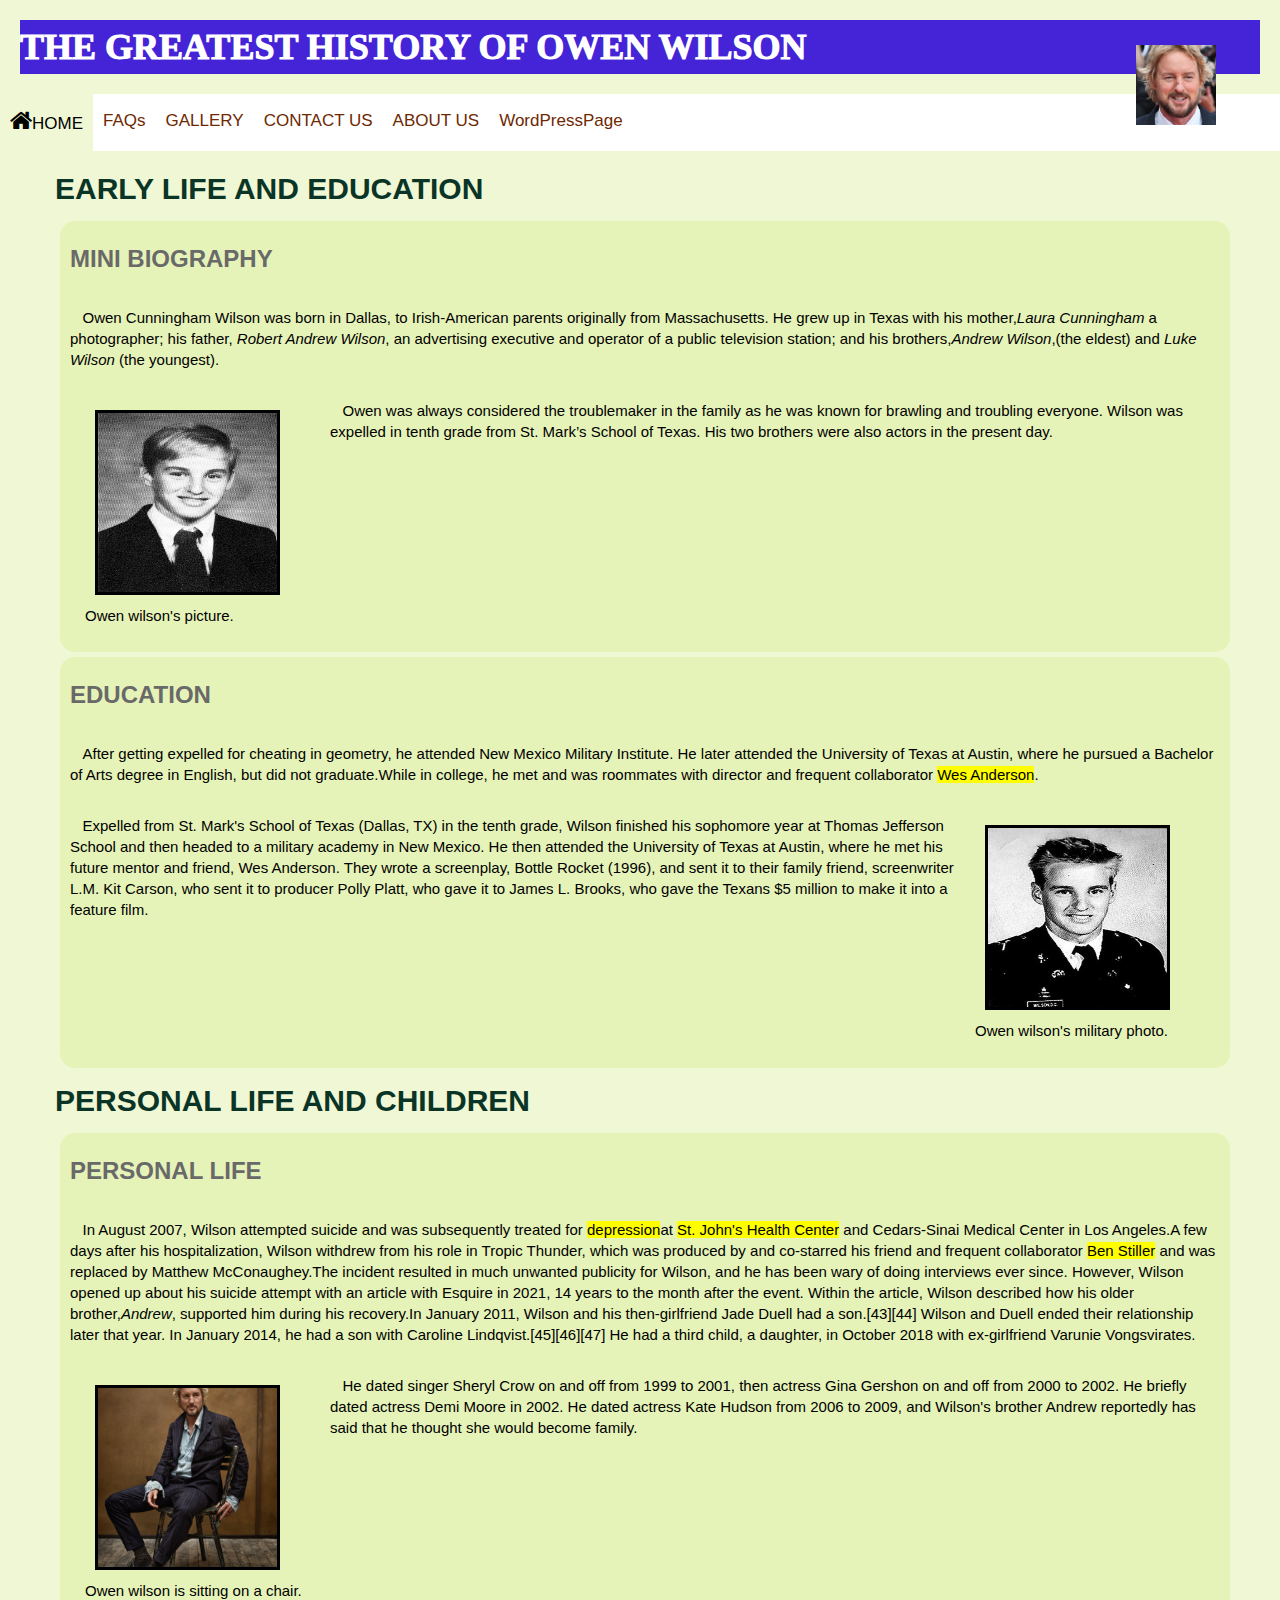
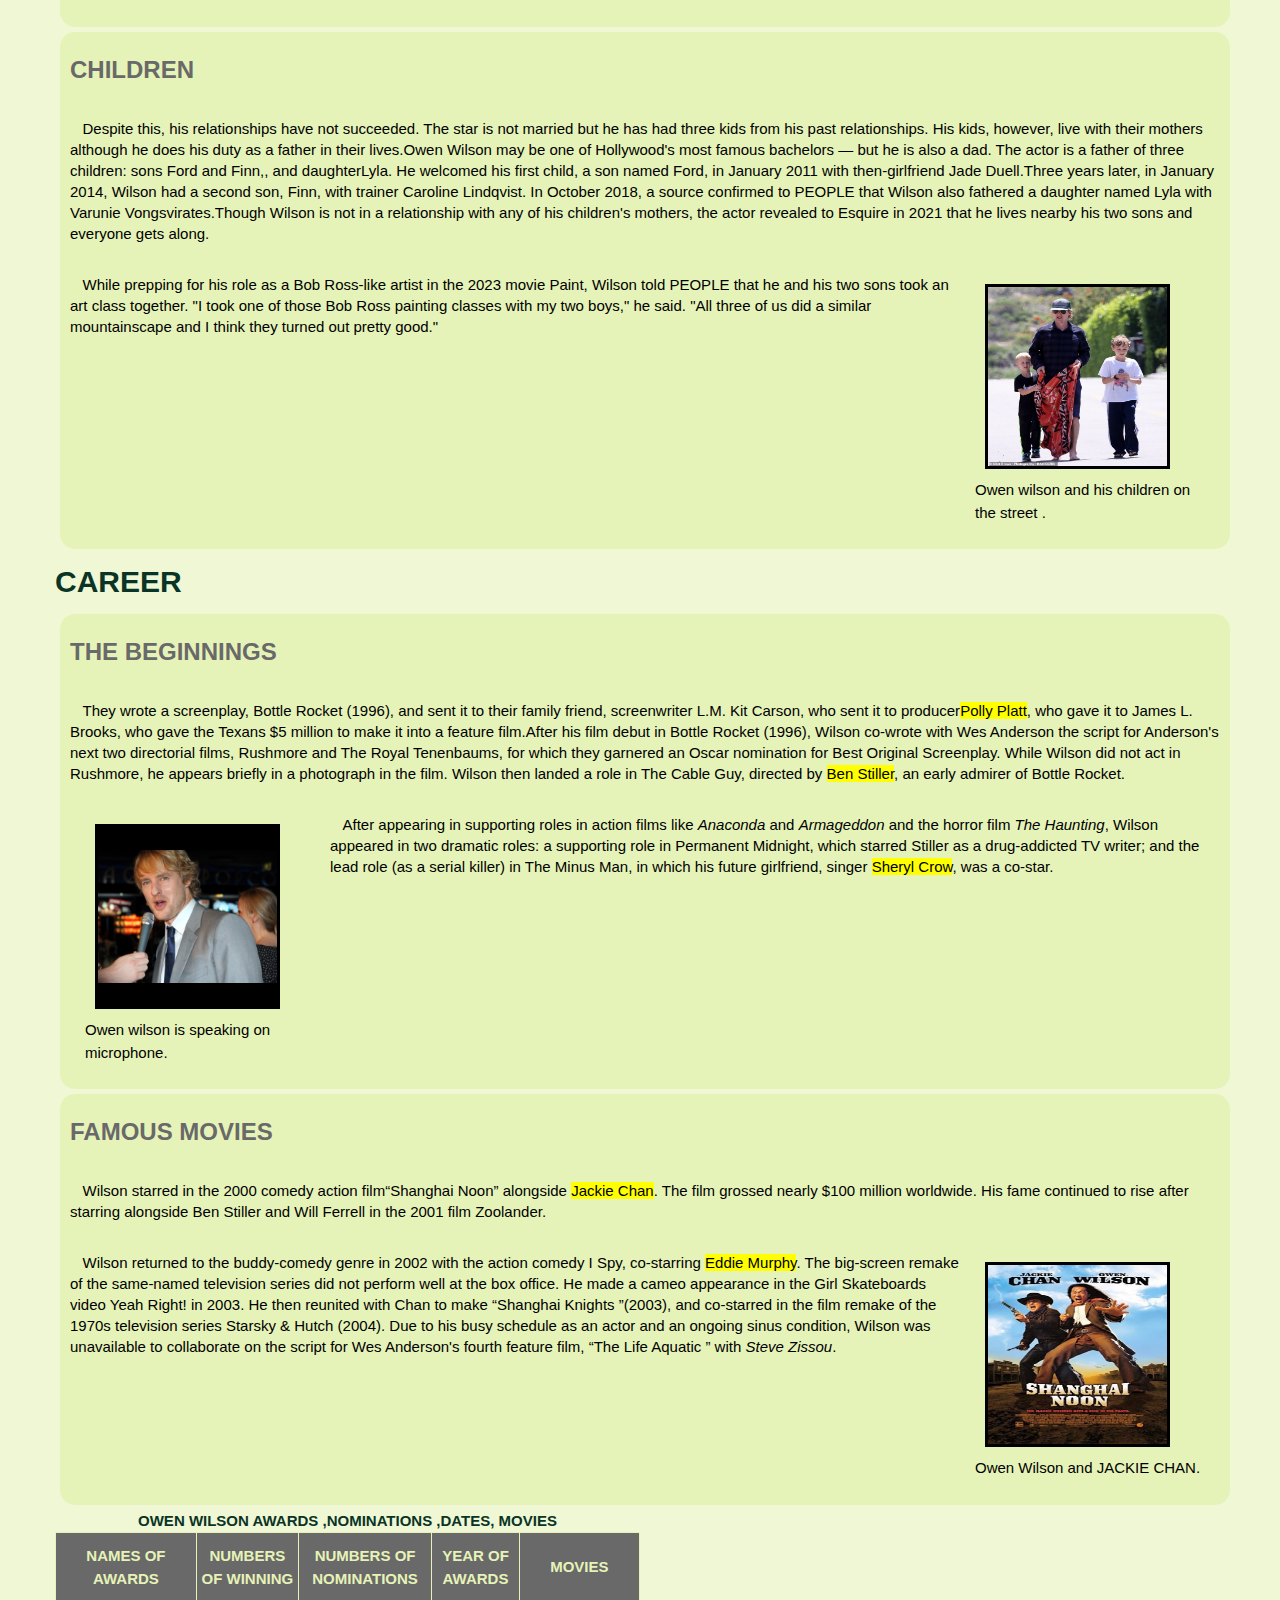
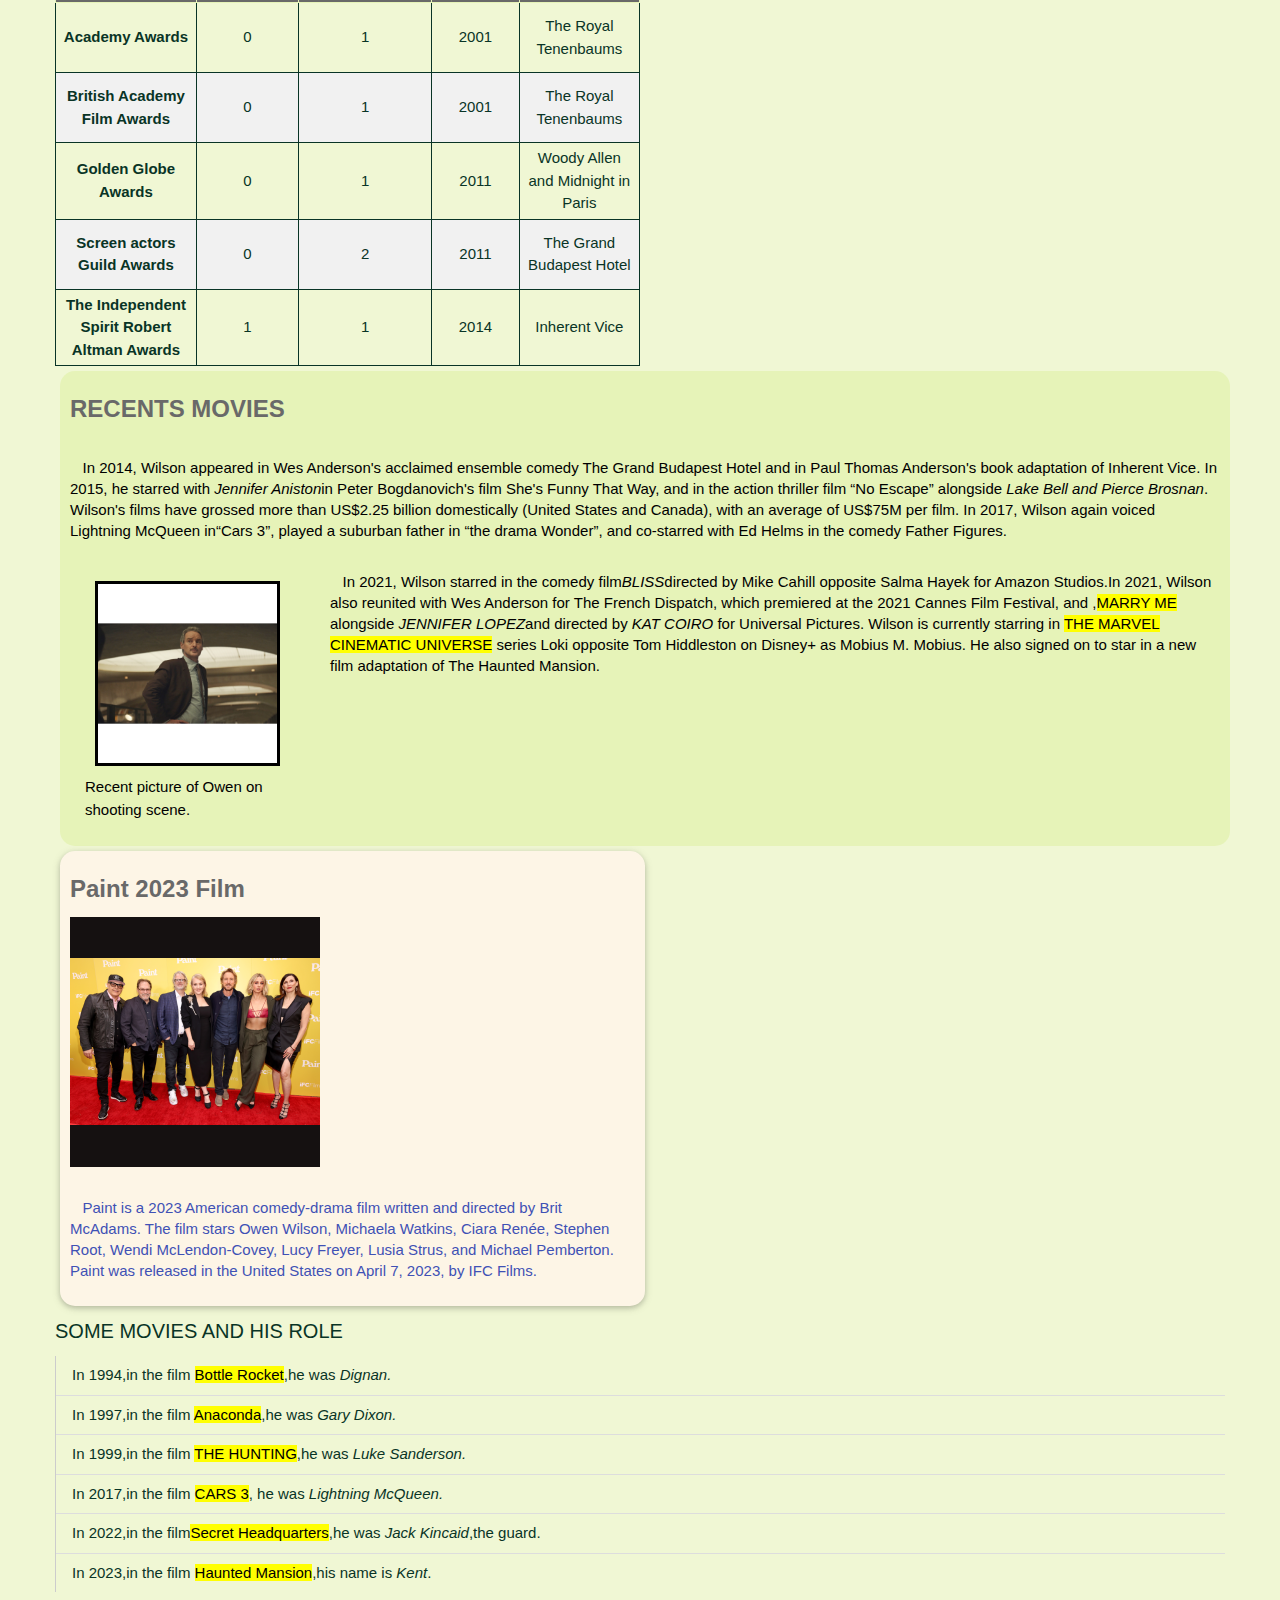
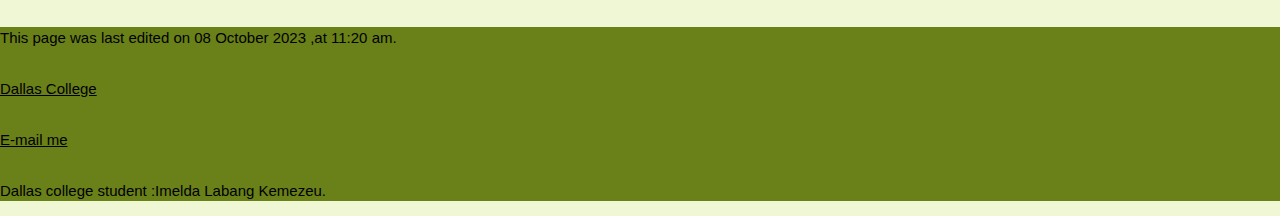
<file: index.html>
<!DOCTYPE html>
<html lang="en">

<head>
  <meta charset="UTF-8">
  <meta name="viewport" content="width=device-width, initial-scale=1.0">
  <title>OwenWilsonlife</title>
  <link rel="stylesheet" href="https://www.w3schools.com/w3css/4/w3.css">
  <link rel="stylesheet" href="https://cdnjs.cloudflare.com/ajax/libs/font-awesome/4.7.0/css/font-awesome.min.css">
  <link rel="stylesheet" href="css/style.css">
  <link rel="stylesheet" href="css/nav-menu.css">
  <link rel="stylesheet" href="css/layout.css">
  <link rel="apple-touch-icon" sizes="57x57" href="favicon/apple-icon-57x57.png">
  <link rel="apple-touch-icon" sizes="60x60" href="favicon/apple-icon-60x60.png">
  <link rel="apple-touch-icon" sizes="72x72" href="favicon/apple-icon-72x72.png">
  <link rel="apple-touch-icon" sizes="76x76" href="favicon/apple-icon-76x76.png">
  <link rel="apple-touch-icon" sizes="114x114" href="favicon/apple-icon-114x114.png">
  <link rel="apple-touch-icon" sizes="120x120" href="favicon/apple-icon-120x120.png">
  <link rel="apple-touch-icon" sizes="144x144" href="favicon/apple-icon-144x144.png">
  <link rel="apple-touch-icon" sizes="152x152" href="favicon/apple-icon-152x152.png">
  <link rel="apple-touch-icon" sizes="180x180" href="favicon/apple-icon-180x180.png">
  <link rel="icon" type="image/png" sizes="192x192" href="favicon/android-icon-192x192.png">
  <link rel="icon" type="image/png" sizes="32x32" href="favicon/favicon-32x32.png">
  <link rel="icon" type="image/png" sizes="96x96" href="favicon/favicon-96x96.png">
  <link rel="icon" type="image/png" sizes="16x16" href="favicon/favicon-16x16.png">
  <link rel="manifest" href="favicon/manifest.json">
  <meta name="msapplication-TileColor" content="favicon#ffffff">
  <meta name="msapplication-TileImage" content="favicon/ms-icon-144x144.png">
  <meta name="theme-color" content="favicon#ffffff">
</head>

<body class="style_group1">
  <header>
    <h1>THE GREATEST HISTORY OF OWEN WILSON</h1>
    <img src="image/owenwilsonlogo.png" alt="this is my logo image.">
  </header>
  <nav class="topnav">
    <a class="active" href="index.html"><i class="fa fa-home w3-xlarge"></i>HOME</a>
    <a href="faq.html">FAQs</a>
    <a href="gallery.html">GALLERY</a>
    <a href="contact-us.html">CONTACT US</a>
    <a href="about-us.html">ABOUT US</a>
    <a href="https://2learnwp.brookhavencollege.edu/OwenWilson/">WordPressPage</a>
  </nav>
  <!-- <nav>
    <a href="index.html">Home</a> | <a href="faq.html">FAQs</a> | <a href="gallery.html">GALLERY</a> |<a
      href="contact.html">CONTACT US</a>
  </nav> -->
  <main class="style_group2">
    <h2>EARLY LIFE AND EDUCATION</h2>
    <article>
      <h3>MINI BIOGRAPHY</h3>

      <p><strong>&nbsp;&nbsp;&nbsp;Owen Cunningham Wilson</strong> was born in Dallas, to Irish-American parents
        originally from
        Massachusetts. He grew up in Texas with his mother,<em>Laura Cunningham</em> a photographer; his
        father,<em> Robert Andrew Wilson</em>, an advertising executive and operator of a public television
        station; and his brothers,<em>Andrew Wilson</em>,(the eldest) and <em>Luke Wilson</em> (the youngest).
      </p>
      <figure style=float:left;margin:15px;width:20%>
        <img src="image/owenwilsone.png" alt="owen early picture">
        <figcaption><strong>Owen wilson's picture.</strong></figcaption>
      </figure>
      <p>&nbsp;&nbsp;&nbsp;Owen was always considered the troublemaker in the family as he was known for brawling and
        troubling
        everyone. Wilson was expelled in tenth grade from St. Mark’s School of Texas. His two brothers were also
        actors in the present day.</p>
    </article>
    <article>
      <h3>EDUCATION</h3>
      <p> &nbsp;&nbsp;&nbsp;After getting expelled for cheating in geometry, he attended New Mexico Military Institute.
        He later
        attended the University of Texas at Austin, where he pursued a Bachelor of Arts degree in English, but
        did not graduate.While in college, he met and was roommates with director and frequent collaborator
        <mark>Wes Anderson</mark>.
      </p>
      <figure style=float:right;margin:15px;width:20%>
        <img src="image/owenwilsonm.png" alt="owen military picture">
        <figcaption><strong>Owen wilson's military photo.</strong></figcaption>
      </figure>

      <P>&nbsp;&nbsp;&nbsp;Expelled from St. Mark's School of Texas (Dallas, TX) in the tenth grade, Wilson finished his
        sophomore year at
        Thomas Jefferson School and then headed to a military academy in New Mexico. He then attended the University of
        Texas at Austin, where he met his future mentor and friend, Wes Anderson. They wrote a screenplay, Bottle Rocket
        (1996), and sent it to their family friend, screenwriter L.M. Kit Carson, who sent it to producer Polly Platt,
        who gave it to James L. Brooks, who gave the Texans $5 million to make it into a feature film.</P>
    </article>
    <h2>PERSONAL LIFE AND CHILDREN</h2>
    <article>
      <h3>PERSONAL LIFE</h3>

      <p>&nbsp;&nbsp;&nbsp;In August 2007, Wilson attempted suicide and was subsequently treated for
        <mark>depression</mark>at
        <mark>St. John's Health Center</mark> and Cedars-Sinai Medical Center in Los Angeles.A few days after
        his hospitalization, Wilson withdrew from his role in Tropic Thunder, which was produced by and
        co-starred his friend and frequent collaborator <mark>Ben Stiller</mark> and was replaced by
        <em></em>Matthew McConaughey.The incident resulted in much unwanted publicity for Wilson, and he has
        been wary of doing interviews ever since. However, Wilson opened up about his suicide attempt with an
        article with Esquire in 2021, 14 years to the month after the event. Within the article, Wilson
        described how his older brother,<em>Andrew</em>, supported him during his recovery.In January 2011,
        Wilson and his then-girlfriend Jade Duell had a son.[43][44] Wilson and Duell ended their relationship
        later that year. In January 2014, he had a son with Caroline Lindqvist.[45][46][47] He had a third
        child, a daughter, in October 2018 with ex-girlfriend Varunie Vongsvirates.
      </p>
      <figure style=float:left;margin:15px;width:20%>
        <img src="image/owenwilson_thumb3.png" alt="owen picture">
        <figcaption><strong>Owen wilson is sitting on a chair.</strong></figcaption>
      </figure>
      <p>&nbsp;&nbsp;&nbsp;He dated singer Sheryl Crow on and off from 1999 to 2001, then actress Gina Gershon on and
        off from 2000
        to 2002. He briefly dated actress Demi Moore in 2002. He dated actress Kate Hudson from 2006 to 2009,
        and Wilson's brother Andrew reportedly has said that he thought she would become family.</p>
    </article>
    <article>
      <h3>CHILDREN</h3>
      <p>&nbsp;&nbsp;&nbsp;Despite this, his relationships have not succeeded. The star is not married but he has had
        three kids
        from his past relationships. His kids, however, live with their mothers although he does his duty as a
        father in their lives.Owen Wilson may be one of Hollywood's most famous bachelors — but he is also a
        dad. The actor is a father of three children: sons <strong>Ford and Finn,</strong>, and
        daughter<strong>Lyla</strong>. He welcomed his first child, a son named Ford, in January 2011 with
        then-girlfriend Jade Duell.Three years later, in January 2014, Wilson had a second son, Finn, with
        trainer Caroline Lindqvist. In October 2018, a source confirmed to PEOPLE that Wilson also fathered a
        daughter named Lyla with Varunie Vongsvirates.Though Wilson is not in a relationship with any of his
        children's mothers, the actor revealed to Esquire in 2021 that he lives nearby his two sons and everyone
        gets along.</p>
      <figure style=float:right;margin:15px;width:20%>
        <img src="image/children.png" alt="owen's children picture">
        <figcaption><strong>Owen wilson and his children on the street .</strong></figcaption>
      </figure>
      <p>&nbsp;&nbsp;&nbsp;While prepping for his role as a Bob Ross-like artist in the 2023 movie Paint, Wilson told
        PEOPLE that he
        and his two sons took an art class together. "I took one of those Bob Ross painting classes with my two
        boys," he said. "All three of us did a similar mountainscape and I think they turned out pretty good."
      </p>
    </article>
    <h2>CAREER</h2>
    <article>
      <h3>THE BEGINNINGS</h3>
      <p>&nbsp;&nbsp;&nbsp;They wrote a screenplay, Bottle Rocket (1996), and sent it to their family friend,
        screenwriter L.M. Kit
        Carson, who sent it to producer<mark>Polly Platt</mark>, who gave it to James L. Brooks, who gave the
        Texans $5 million to make it into a feature film.After his film debut in Bottle Rocket (1996), Wilson
        co-wrote with Wes Anderson the script for Anderson's next two directorial films, <strong>Rushmore and
          The Royal Tenenbaums</strong>, for which they garnered an Oscar nomination for Best Original
        Screenplay. While Wilson did not act in Rushmore, he appears briefly in a photograph in the film. Wilson
        then landed a role in The Cable Guy, directed by <mark>Ben Stiller</mark>, an early admirer of Bottle
        Rocket. </p>

      <figure style=float:left;margin:15px;width:20%>
        <img src="image/owenwilson_thumb2.png" alt="this is the picture of Owen Wilson.">
        <figcaption><strong>Owen wilson is speaking on microphone.</strong></figcaption>
      </figure>
      <p>&nbsp;&nbsp;&nbsp;After appearing in supporting roles in action films like <em>Anaconda</em> and <em>Armageddon
        </em> and
        the horror film <em>The Haunting</em>, Wilson appeared in two dramatic roles: a supporting role in
        Permanent Midnight, which starred Stiller as a drug-addicted TV writer; and the lead role (as a serial
        killer) in The Minus Man, in which his future girlfriend, singer <mark>Sheryl Crow</mark>, was a
        co-star.</p>

    </article>
    <article>
      <h3>FAMOUS MOVIES</h3>
      <P>&nbsp;&nbsp;&nbsp;Wilson starred in the 2000 comedy action film<q>Shanghai Noon</q> alongside <mark>Jackie
          Chan</mark>. The
        film grossed nearly $100 million worldwide. His fame continued to rise after starring alongside Ben
        Stiller and Will Ferrell in the 2001 film Zoolander.</P>
      <figure style=float:right;margin:15px;width:20%>
        <img src="image/shangaimoon.png" alt="owen's picture">
        <figcaption><strong>Owen Wilson and JACKIE CHAN.</strong></figcaption>
      </figure>
      <p>&nbsp;&nbsp;&nbsp;Wilson returned to the buddy-comedy genre in 2002 with the action comedy I Spy, co-starring
        <mark>Eddie
          Murphy</mark>. The big-screen remake of the same-named television series did not perform well at the
        box office. He made a cameo appearance in the Girl Skateboards video Yeah Right! in 2003. He then
        reunited with Chan to make <q>Shanghai Knights </q>(2003), and co-starred in the film remake of the
        1970s television series Starsky & Hutch (2004). Due to his busy schedule as an actor and an ongoing
        sinus condition, Wilson was unavailable to collaborate on the script for Wes Anderson's fourth feature
        film, <q>The Life Aquatic </q> with <em>Steve Zissou</em>.
      </p>
    </article>
    <table class="w3-striped">
      <caption> <strong> OWEN WILSON AWARDS ,NOMINATIONS ,DATES, MOVIES</strong></caption>
      <thead>
        <tr>
          <th scope="col" abbr="Column 1" id="col1"> NAMES OF AWARDS </th>
          <th scope="col" abbr="Column 2" id="col2">NUMBERS OF WINNING</th>
          <th scope="col" abbr="Column 3" id="col3">NUMBERS OF NOMINATIONS</th>
          <th scope="col" abbr="Column 4" id="col4">YEAR OF AWARDS</th>
          <th scope="col" abbr="Column 5" id="col5">MOVIES</th>
        </tr>
      </thead>
      <tbody>
        <tr>
          <th scope="row"><strong>Academy Awards</strong></th>
          <td headers="col1">0</td>
          <td headers="col2">1</td>
          <td headers="col3">2001</td>
          <td headers="col4">The Royal Tenenbaums</td>
        </tr>
        <tr class="w3-hover-blue">
          <th scope="row"><strong>British Academy Film Awards</strong></th>
          <td headers="col1">0</td>
          <td headers="col2">1</td>
          <td headers="col3">2001</td>
          <td headers="col4"> The Royal Tenenbaums</td>
        </tr>
        <tr>
          <th scope="row"><strong>Golden Globe Awards</strong></th>
          <td headers="col1">0</td>
          <td headers="col2">1</td>
          <td headers="col3">2011</td>
          <td headers="col4">Woody Allen and Midnight in Paris</td>
        </tr>
        <tr class="w3-hover-blue"> 
          <th scope="row"><strong>Screen actors Guild Awards</strong></th>
          <td headers="col1">0</td>
          <td headers="col2">2</td>
          <td headers="col3">2011</td>
          <td headers="col4">The Grand Budapest Hotel</td>
        </tr>
        <tr>
          <th scope="row"><strong>The Independent Spirit Robert Altman Awards </strong></th>
          <td headers="col1">1</td>
          <td headers="col2">1</td>
          <td headers="col3">2014</td>
          <td headers="col4">Inherent Vice</td>
        </tr>

      </tbody>
    </table>
    <article>
      <h3>RECENTS MOVIES</h3>
      <P>&nbsp;&nbsp;&nbsp;In 2014, Wilson appeared in Wes Anderson's acclaimed ensemble comedy The Grand Budapest Hotel
        and in Paul
        Thomas Anderson's book adaptation of Inherent Vice. In 2015, he starred with <em>Jennifer Aniston</em>in
        Peter Bogdanovich's film She's Funny That Way, and in the action thriller film <q>No Escape</q>
        alongside <em>Lake Bell and Pierce Brosnan</em>. Wilson's films have grossed more than US$2.25 billion
        domestically (United States and Canada), with an average of <strong>US$75M per film</strong>. In 2017,
        Wilson again voiced Lightning McQueen in<q>Cars 3</q>, played a suburban father in <q>the drama
          Wonder</q>, and co-starred with Ed Helms in the comedy Father Figures.</P>
      <figure style=float:left;margin:15px;width:20%>
        <img src="image/owenwilson6_thumb6.png" alt="owen on shooting scene picture">
        <figcaption><strong>Recent picture of Owen on shooting scene.</strong></figcaption>
      </figure>
      <p>&nbsp;&nbsp;&nbsp;In 2021, Wilson starred in the comedy film<em>BLISS</em>directed by Mike Cahill opposite
        Salma Hayek for
        Amazon Studios.In 2021, Wilson also reunited with Wes Anderson for The French Dispatch, which premiered
        at the 2021 Cannes Film Festival, and ,<mark>MARRY ME</mark> alongside <em><strong>JENNIFER
            LOPEZ</strong></em>and directed by <em>KAT COIRO</em> for Universal Pictures. Wilson is
        currently starring in <mark>THE MARVEL CINEMATIC UNIVERSE</mark> series Loki opposite Tom Hiddleston on
        Disney+ as Mobius M. Mobius. He also signed on to star in a new film adaptation of The Haunted Mansion.
      </p>
    </article>
    <article class="w3-card w3-sand" style="width:50%">
      <h3 class="w3-text-#303030"> Paint 2023 Film</h3>
      <img src="image/paintth.png" alt="Owen at paint premiere">
      <p class="w3-text-indigo">
        &nbsp;&nbsp;&nbsp;Paint is a 2023 American comedy-drama film written and directed by Brit McAdams. The film
        stars Owen Wilson,
        Michaela Watkins, Ciara Renée, Stephen Root, Wendi McLendon-Covey, Lucy Freyer, Lusia Strus, and Michael
        Pemberton. Paint was released in the United States on April 7, 2023, by IFC Films.
      </p>
    </article>
    <h4>SOME MOVIES AND HIS ROLE</h4>
    <ol class="w3-ul w3-border-left w3-hoverable">
      <li>In 1994,in the film <mark>Bottle Rocket</mark>,he was <em>Dignan.</em></li>
      <li>In 1997,in the film <mark>Anaconda</mark>,he was <em>Gary Dixon.</em></li>
      <li>In 1999,in the film <mark>THE HUNTING</mark>,he was <em>Luke Sanderson.</em></li>
      <li>In 2017,in the film <mark>CARS 3</mark>, he was <em>Lightning McQueen.</em></li>
      <li>In 2022,in the film<mark>Secret Headquarters</mark>,he was <em>Jack Kincaid</em>,the guard.</li>
      <li>In 2023,in the film <mark>Haunted Mansion</mark>,his name is <em>Kent</em>.</li>
    </ol>
  </main>
  <footer class="style_group3">
    <p>This page was last edited on 08 October 2023 ,at 11:20 am.</p>
    <p><a href="https://www.dallascollege.edu/pages/default.aspx">Dallas College</a></p>
    <p><a href="mailto:imeldalab20@gmail.com"> E-mail me</a></p>
    <p>Dallas college student :Imelda Labang Kemezeu.</p>

  </footer>
</body>

</html>
</file>
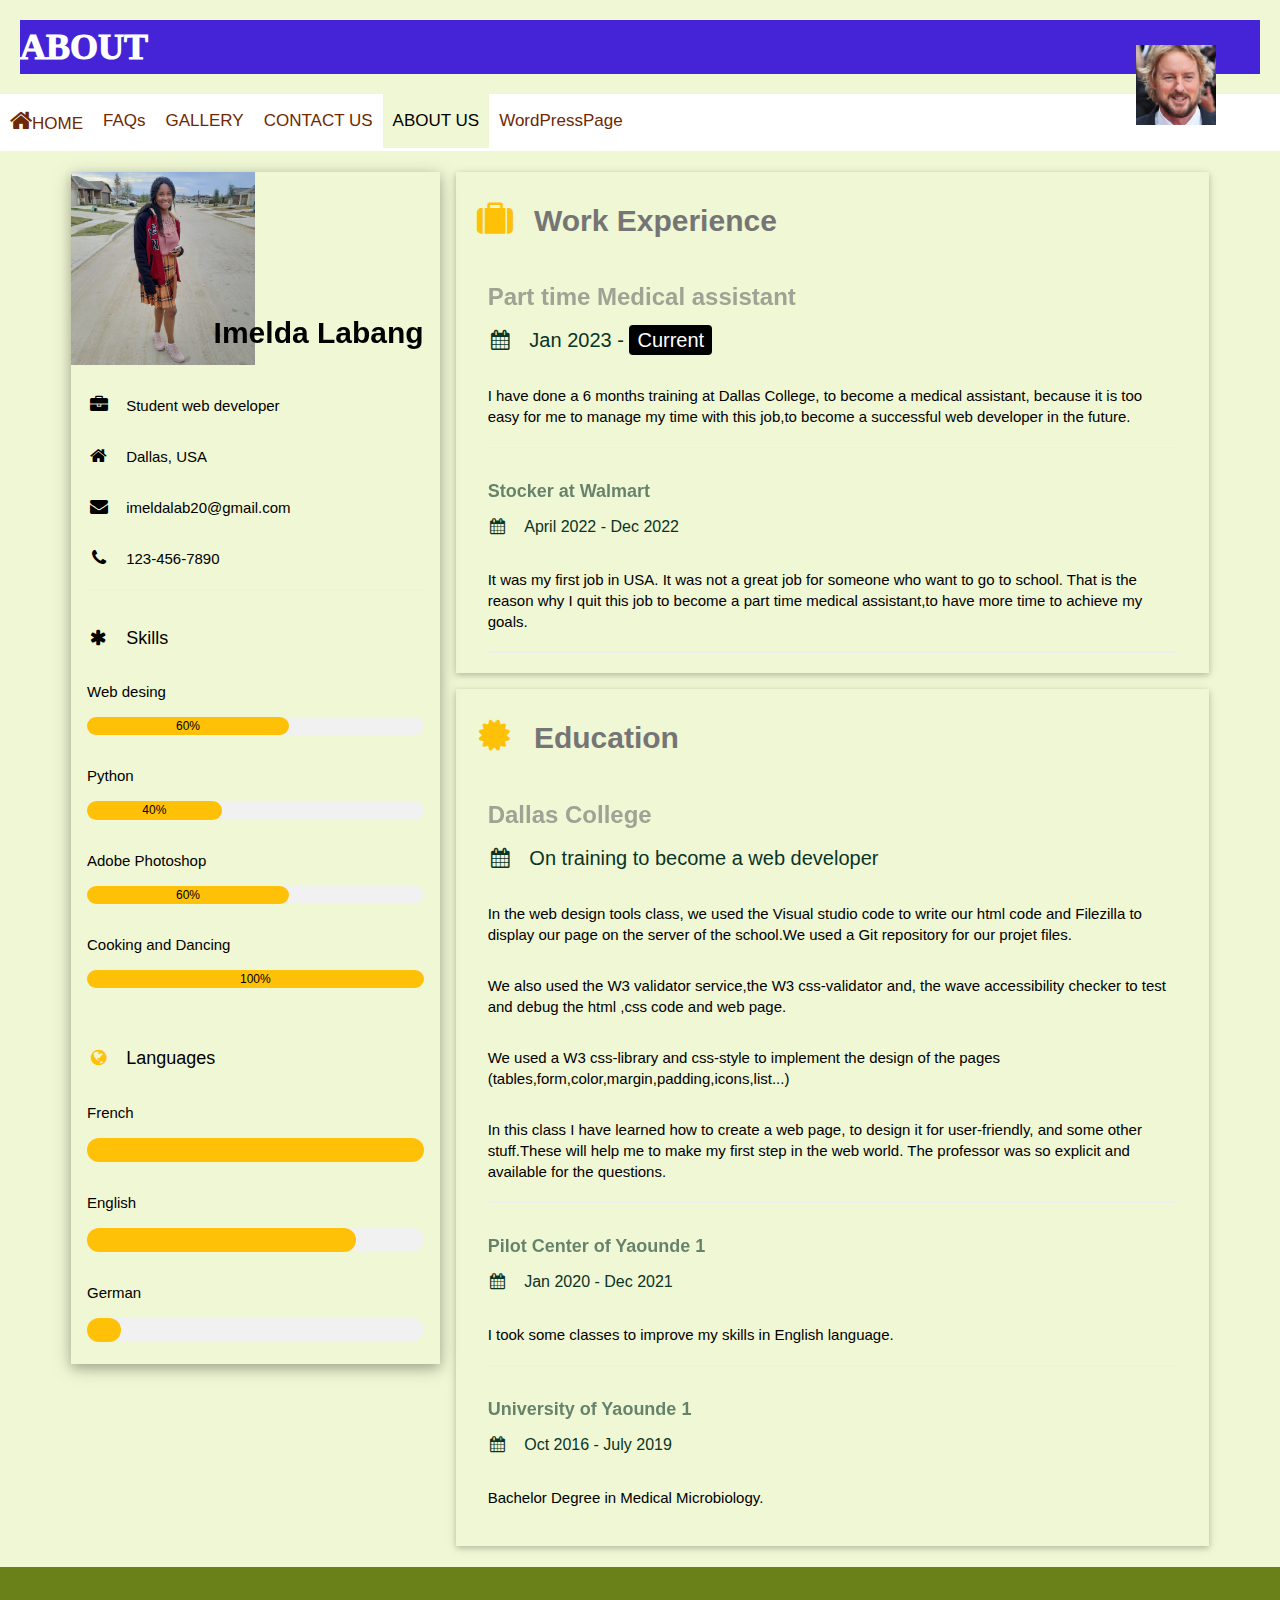
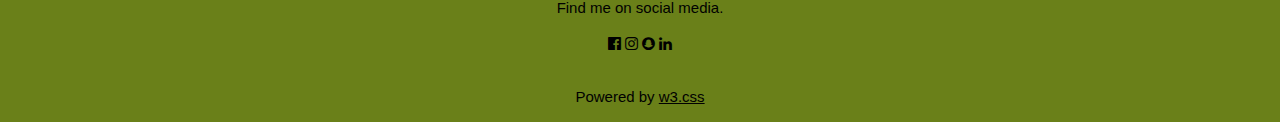
<file: about-us.html>
<!DOCTYPE html>
<html lang="en">

<head>
    <meta charset="UTF-8">
    <meta name="viewport" content="width=device-width, initial-scale=1">
    <title>ABOUT</title>
    <link rel="stylesheet" href="https://www.w3schools.com/w3css/4/w3.css">
    <link rel="stylesheet" href="https://cdnjs.cloudflare.com/ajax/libs/font-awesome/4.7.0/css/font-awesome.min.css">
    <link rel="stylesheet" href="css/style.css">
    <link rel="stylesheet" href="css/nav-menu.css">
    <link rel="stylesheet" href="css/layout.css">
    <link rel="apple-touch-icon" sizes="57x57" href="favicon/apple-icon-57x57.png">
    <link rel="apple-touch-icon" sizes="60x60" href="favicon/apple-icon-60x60.png">
    <link rel="apple-touch-icon" sizes="72x72" href="favicon/apple-icon-72x72.png">
    <link rel="apple-touch-icon" sizes="76x76" href="favicon/apple-icon-76x76.png">
    <link rel="apple-touch-icon" sizes="114x114" href="favicon/apple-icon-114x114.png">
    <link rel="apple-touch-icon" sizes="120x120" href="favicon/apple-icon-120x120.png">
    <link rel="apple-touch-icon" sizes="144x144" href="favicon/apple-icon-144x144.png">
    <link rel="apple-touch-icon" sizes="152x152" href="favicon/apple-icon-152x152.png">
    <link rel="apple-touch-icon" sizes="180x180" href="favicon/apple-icon-180x180.png">
    <link rel="icon" type="image/png" sizes="192x192" href="favicon/android-icon-192x192.png">
    <link rel="icon" type="image/png" sizes="32x32" href="favicon/favicon-32x32.png">
    <link rel="icon" type="image/png" sizes="96x96" href="favicon/favicon-96x96.png">
    <link rel="icon" type="image/png" sizes="16x16" href="favicon/favicon-16x16.png">
    <link rel="manifest" href="favicon/manifest.json">
    <meta name="msapplication-TileColor" content="favicon#ffffff">
    <meta name="msapplication-TileImage" content="favicon/ms-icon-144x144.png">
    <meta name="theme-color" content="favicon#ffffff">
</head>

<body class="style_group1">
    <header>
        <h1>ABOUT </h1>
        <img src="image/owenwilsonlogo.png" alt="this is my logo image.">
    </header>
    <nav class="topnav">
        <a href="index.html"><i class="fa fa-home w3-xlarge"></i>HOME</a>
        <a href="faq.html">FAQs</a>
        <a href="gallery.html">GALLERY</a>
        <a href="contact-us.html">CONTACT US</a>
        <a class="active" href="about-us.html">ABOUT US</a>
        <a href="https://2learnwp.brookhavencollege.edu/OwenWilson/">WordPressPage</a>
    </nav>
    <main class="style_group2">
        <!-- Page Container -->
        <div class="w3-content w3-margin-top" style="max-width:1400px;">

            <!-- The Grid -->
            <div class="w3-row-padding">

                <!-- Left Column -->
                <div class="w3-third">

                    <div class="w3-#1A1A1A w3-text-grey w3-card-4">
                        <div class="w3-display-container">
                            <img src="image/meimage.png" style="width:50%" alt=" photo">
                            <div class="w3-display-bottomright w3-container w3-text-black">
                                <h2>Imelda Labang </h2>
                            </div>
                        </div>
                        <div class="w3-container">
                            <p><i class="fa fa-briefcase fa-fw w3-margin-right w3-large w3-text-dark #574100"></i>Student web
                                developer</p>
                            <p><i class="fa fa-home fa-fw w3-margin-right w3-large w3-text-#574100"></i>Dallas, USA</p>
                            <p><i
                                    class="fa fa-envelope fa-fw w3-margin-right w3-large w3-text-#574100"></i>imeldalab20@gmail.com
                            </p>
                            <p><i class="fa fa-phone fa-fw w3-margin-right w3-large w3-text-#574100"></i>123-456-7890</p>
                            <hr>

                            <p class="w3-large"><b><i
                                        class="fa fa-asterisk fa-fw w3-margin-right w3-text-#574100"></i>Skills</b>
                            </p>
                            <p>Web desing</p>
                            <div class="w3-light-grey w3-round-xlarge w3-small">
                                <div class="w3-container w3-center w3-round-xlarge w3-amber" style="width:60%">60%</div>
                            </div>
                            <p>Python</p>
                            <div class="w3-light-grey w3-round-xlarge w3-small">
                                <div class="w3-container w3-center w3-round-xlarge w3-amber" style="width:40%">
                                    <div class="w3-center w3-text-#1A1A1A">40%</div>
                                </div>
                            </div>
                            <p>Adobe Photoshop</p>
                            <div class="w3-light-grey w3-round-xlarge w3-small">
                                <div class="w3-container w3-center w3-round-xlarge w3-amber" style="width:60%">60%</div>
                            </div>
                            <p>Cooking and Dancing</p>
                            <div class="w3-light-grey w3-round-xlarge w3-small">
                                <div class="w3-container w3-center w3-round-xlarge w3-amber" style="width:100%">100%
                                </div>
                            </div>
                            <br>

                            <p class="w3-large w3-text-theme"><b><i
                                        class="fa fa-globe fa-fw w3-margin-right w3-text-amber"></i>Languages</b></p>
                            <p>French</p>
                            <div class="w3-light-grey w3-round-xlarge">
                                <div class="w3-round-xlarge w3-amber" style="height:24px;width:100%"></div>
                            </div>
                            <p>English</p>
                            <div class="w3-light-grey w3-round-xlarge">
                                <div class="w3-round-xlarge w3-amber" style="height:24px;width:80%"></div>
                            </div>
                            <p>German</p>
                            <div class="w3-light-grey w3-round-xlarge">
                                <div class="w3-round-xlarge w3-amber" style="height:24px;width:10%"></div>
                            </div>
                            <br>
                        </div>
                    </div><br>

                    <!-- End Left Column -->
                </div>

                <!-- Right Column -->
                <div class="w3-twothird">

                    <div class="w3-container w3-card w3-#1A1A1A w3-margin-bottom">
                        <h2 class="w3-text-grey w3-padding-16"><i
                                class="fa fa-suitcase fa-fw w3-margin-right w3-xxlarge w3-text-amber"></i>Work Experience
                        </h2>
                        <div class="w3-container">
                            <h3 class="w3-opacity"><b>Part time Medical assistant</b></h3>
                            <h4 class="w3-text-#574100"><i class="fa fa-calendar fa-fw w3-margin-right"></i>Jan 2023 -
                                <span class="w3-tag w3-#574100 w3-round">Current</span>
                            </h4>
                            <p>I have done a 6 months training at Dallas College, to become a medical assistant, because
                                it is too easy for me to manage my time with this job,to become a successful web
                                developer in the future.
                            </p>
                            <hr>
                        </div>
                        <div class="w3-container">
                            <h5 class="w3-opacity"><b>Stocker at Walmart</b></h5>
                            <h6 class="w3-text-#574100"><i class="fa fa-calendar fa-fw w3-margin-right"></i>April 2022 -
                                Dec
                                2022
                            </h6>
                            <p>It was my first job in USA. It was not a great job for someone who want to go to school.
                                That is the reason why I quit this job to become a part time medical assistant,to have
                                more time to achieve my goals.
                            </p>
                            <hr>
                        </div>
                    </div>

                    <div class="w3-container w3-card w3-#1A1A1A">
                        <h2 class="w3-text-grey w3-padding-16"><i
                                class="fa fa-certificate fa-fw w3-margin-right w3-xxlarge w3-text-amber"></i>Education
                        </h2>
                        <div class="w3-container">
                            <h3 class="w3-opacity"><b>Dallas College</b></h3>
                            <h4 class="w3-text-#574100"><i class="fa fa-calendar fa-fw w3-margin-right"></i>On training to
                                become a web developer</h4>
                            <p>In the web design tools class, we used the Visual studio code to write our html code and
                                Filezilla to display our page on the server of the school.We used a Git repository for
                                our projet files.</p>
                            <p>We also used the W3 validator service,the W3 css-validator and, the wave accessibility
                                checker to test and debug the html ,css code and web page.</p>
                            <p>We used a W3 css-library and css-style to implement the design of the pages
                                (tables,form,color,margin,padding,icons,list...)</p>
                            <p>In this class I have learned how to create a web page, to design it for user-friendly, and some
                                other stuff.These will help me to make my first step in the web world. The professor was so explicit and available for the questions.</p>
                            <hr>
                        </div>
                        <div class="w3-container">
                            <h5 class="w3-opacity"><b>Pilot Center of Yaounde 1</b></h5>
                            <h6 class="w3-text-#574100"><i class="fa fa-calendar fa-fw w3-margin-right"></i>Jan 2020 - Dec 2021
                            </h6>
                            <p>I took some classes to improve my skills in English language.</p>
                            <hr>
                        </div>
                        <div class="w3-container">
                            <h5 class="w3-opacity"><b>University of Yaounde 1</b></h5>
                            <h6 class="w3-text-#574100"><i class="fa fa-calendar fa-fw w3-margin-right"></i>Oct 2016 - July
                                2019
                            </h6>
                            <p>Bachelor Degree in Medical Microbiology.</p><br>
                        </div>
                    </div>

                    <!-- End Right Column -->
                </div>

                <!-- End Grid -->
            </div>

            <!-- End Page Container -->
        </div>
    </main>
    <footer class="w3-container w3-center w3-margin-top style_group3">

        <p>Find me on social media.</p>
        <i class="fa fa-facebook-official w3-hover-opacity"></i>
        <i class="fa fa-instagram w3-hover-opacity"></i>
        <i class="fa fa-snapchat w3-hover-opacity"></i>
        <i class="fa fa-linkedin w3-hover-opacity"></i>
        <p>Powered by <a href="https://www.w3schools.com/w3css/default.asp" target="_blank">w3.css</a></p>
    </footer>

</body>

</html>
</file>
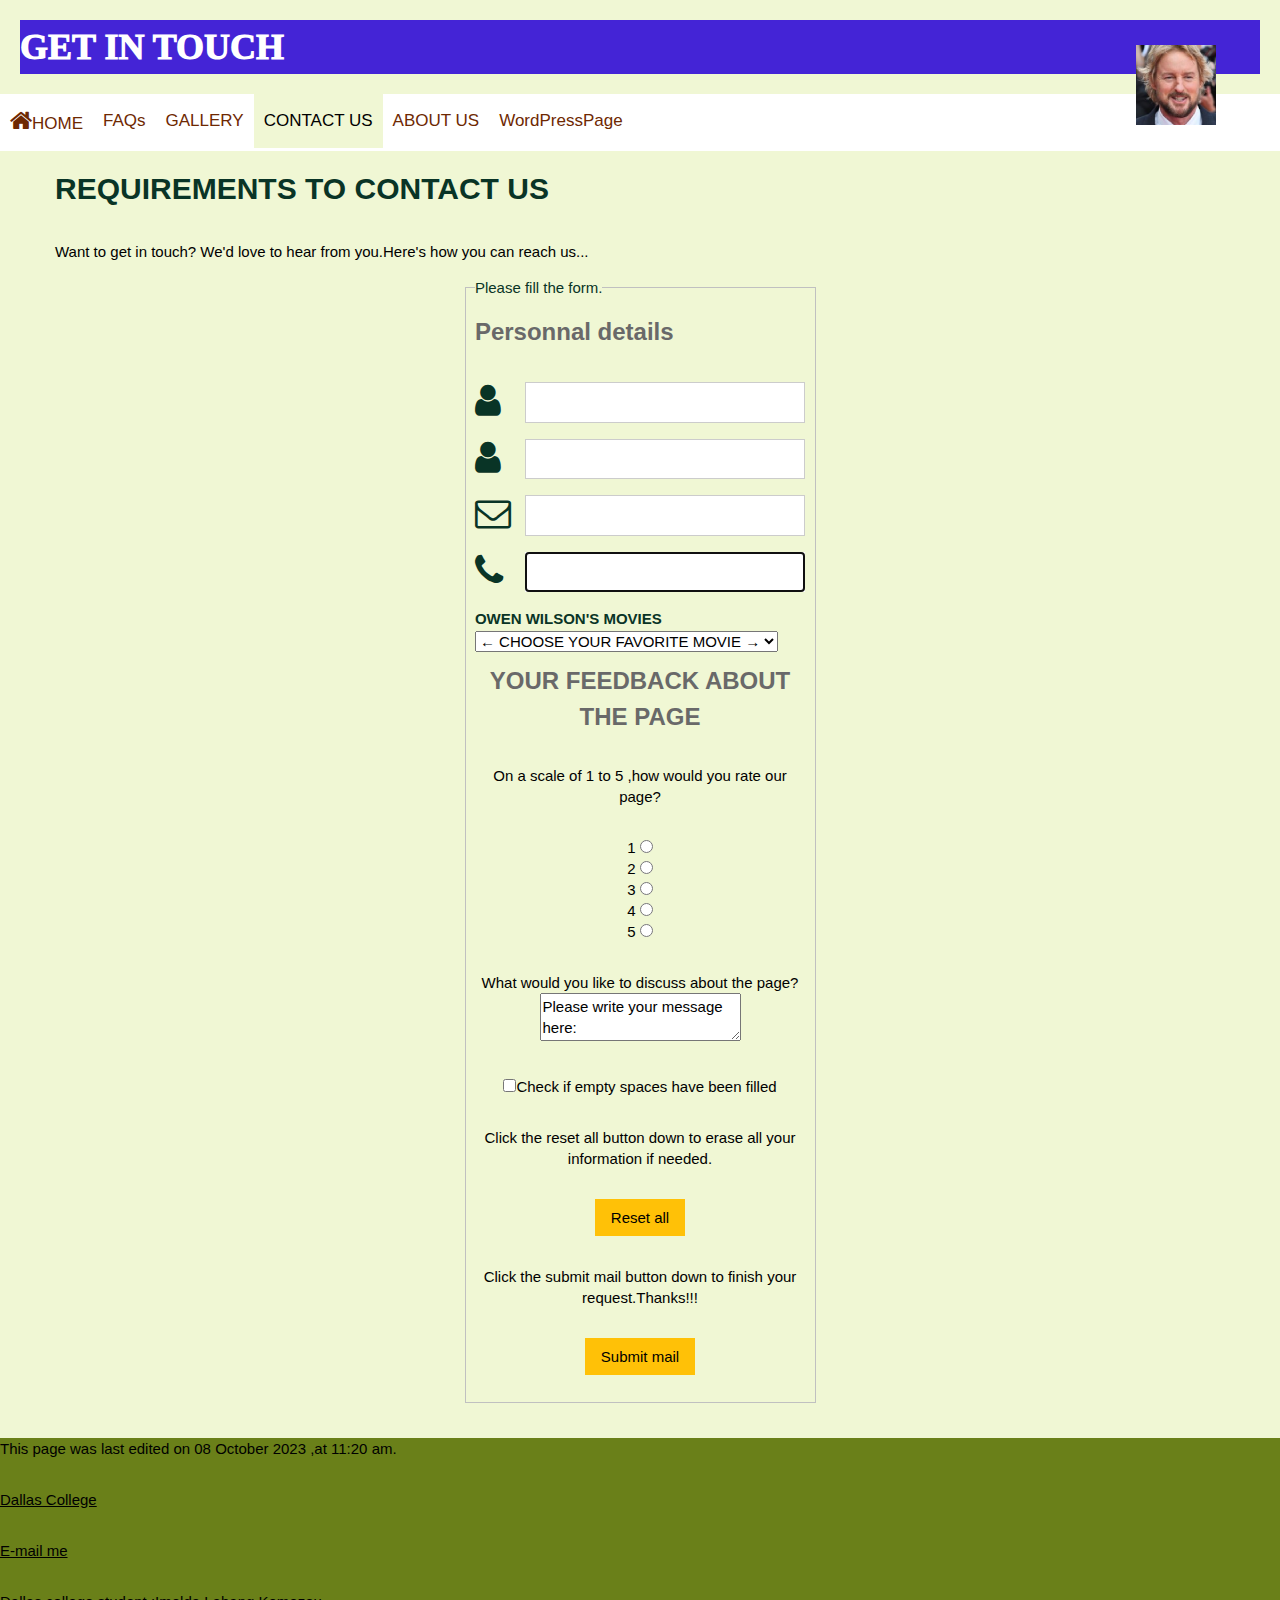
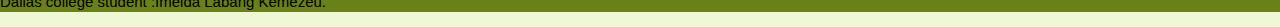
<file: contact-us.html>
<!DOCTYPE html>
<html lang="en">

<head>
  <meta charset="UTF-8">
  <meta name="viewport" content="width=device-width, initial-scale=1.0">
  <title> CONTACT US</title>
  <link rel="stylesheet" href="https://www.w3schools.com/w3css/4/w3.css">
  <link rel="stylesheet" href="https://cdnjs.cloudflare.com/ajax/libs/font-awesome/4.7.0/css/font-awesome.min.css">
  <link rel="stylesheet" href="css/style.css">
  <link rel="stylesheet" href="css/nav-menu.css">
  <link rel="stylesheet" href="css/layout.css">
  <link rel="apple-touch-icon" sizes="57x57" href="favicon/apple-icon-57x57.png">
  <link rel="apple-touch-icon" sizes="60x60" href="favicon/apple-icon-60x60.png">
  <link rel="apple-touch-icon" sizes="72x72" href="favicon/apple-icon-72x72.png">
  <link rel="apple-touch-icon" sizes="76x76" href="favicon/apple-icon-76x76.png">
  <link rel="apple-touch-icon" sizes="114x114" href="favicon/apple-icon-114x114.png">
  <link rel="apple-touch-icon" sizes="120x120" href="favicon/apple-icon-120x120.png">
  <link rel="apple-touch-icon" sizes="144x144" href="favicon/apple-icon-144x144.png">
  <link rel="apple-touch-icon" sizes="152x152" href="favicon/apple-icon-152x152.png">
  <link rel="apple-touch-icon" sizes="180x180" href="favicon/apple-icon-180x180.png">
  <link rel="icon" type="image/png" sizes="192x192" href="favicon/android-icon-192x192.png">
  <link rel="icon" type="image/png" sizes="32x32" href="favicon/favicon-32x32.png">
  <link rel="icon" type="image/png" sizes="96x96" href="favicon/favicon-96x96.png">
  <link rel="icon" type="image/png" sizes="16x16" href="favicon/favicon-16x16.png">
  <link rel="manifest" href="favicon/manifest.json">
  <meta name="msapplication-TileColor" content="favicon#ffffff">
  <meta name="msapplication-TileImage" content="favicon/ms-icon-144x144.png">
  <meta name="theme-color" content="favicon#ffffff">
</head>

<body class="style_group1">
  <header>
    <h1> GET IN TOUCH </h1>
    <img src="image/owenwilsonlogo.png" alt="this is my logo image.">
  </header>
  <nav class="topnav">
    <a href="index.html"><i class="fa fa-home w3-xlarge"></i>HOME</a>
    <a href="faq.html">FAQs</a>
    <a href="gallery.html">GALLERY</a>
    <a class="active" href="contact-us.html">CONTACT US</a>
    <a href="about-us.html">ABOUT US</a>
    <a href="https://2learnwp.brookhavencollege.edu/OwenWilson/">WordPressPage</a>
  </nav>
  <!-- <nav>
    <a href="index.html">Home</a> | <a href="faq.html">FAQs</a> | <a href="gallery.html">GALLERY</a> |<a
      href="contact.html">CONTACT US</a>
  </nav> -->
  <main class="style_group2">
    <h2> REQUIREMENTS TO CONTACT US</h2>
    <section>
      <P> Want to get in touch? We'd love to hear from you.Here's how you can reach us...</P>
      <fieldset>
        <legend>Please fill the form. </legend>
        <form id="myMailerForm" action="mailto:imeldalab20@gmail.com" method="post">
          <h3> Personnal details</h3>
          <p class="w3-row w3-section">
          <div class="w3-col" style="width:50px"><i class="w3-xxlarge fa fa-user"></i></div>
          <div class="w3-rest">
            <input class="w3-input w3-border inputSize" name="first" type="text" aria-label="First Name">
          </div>
          <div class="w3-row w3-section">
            <div class="w3-col" style="width:50px"><i class="w3-xxlarge fa fa-user"></i></div>
            <div class="w3-rest">
              <input class="w3-input w3-border inputSize" name="last" type="text" aria-label="Last Name">
            </div>
          </div>
          <div class="w3-row w3-section">
            <div class="w3-col" style="width:50px"><i class="w3-xxlarge fa fa-envelope-o"></i></div>
            <div class="w3-rest">
              <input class="w3-input w3-border inputSize" name="email" type="text" aria-label="Email">
            </div>
          </div>
          <div class="w3-row w3-section">
            <div class="w3-col" style="width:50px"><i class="w3-xxlarge fa fa-phone"></i></div>
            <div class="w3-rest">
              <input class="w3-input w3-border" name="phone" type="text" aria-label="123-456-7890"
                pattern="[0-9]{3}-[0-9]{3}-[0-9]{4}" autofocus required>
            </div>
          </div>
          <label for="movies"><strong> OWEN WILSON'S MOVIES</strong></label><select name="movies" id="movies">
              <option value="">&larr;&nbsp;CHOOSE YOUR FAVORITE MOVIE&nbsp;&rarr;</option>
              <option value="1">SHANGHAI NOON</option>
              <option value="2">ZOOLANDER</option>
              <option value="3">STARSKY & HUTCH</option>
              <option value="4">WEDDING CRASHERS</option>
              <option value="5">YOU,ME AND DUPREE</option>
              <option value="6">HOW DO YOU KNOW</option>
              <option value="7">THE BIG YEAR</option>
              <option value="8">MARRY ME</option>
            </select>
            <h3 style="text-align: center;">YOUR FEEDBACK ABOUT THE PAGE</h3>
            <p style="text-align:center"> On a scale of 1 to 5 ,how would you rate our page?</p>
            <p style="text-align:center">
              <label title="Select if it is 1."> 1 <input type="radio" name="request"></label>
              <br>
              <label title="Select if it is 2."> 2 <input type="radio" name="request"></label>
              <br>
              <label title="Select if it is 3."> 3 <input type="radio" name="request"></label>
              <br>
              <label title="Select if it is 4."> 4 <input type="radio" name="request"></label>
              <br>
              <label title="Select if it is 5."> 5 <input type="radio" name="request"></label>
              <br>
            </p>
            <p style="text-align:center">
              <label for="message">What would you like to discuss about the page?</label><br>
              <textarea id="message" name="message">Please write your message here:</textarea>
            </p>
            <p style="text-align:center">
              <label title="click if you given all your information."><input type="checkbox"
                  name="Check if empty spaces have been filled.">Check if empty spaces have been filled</label>
            </p>
            <p style="text-align:center"><strong>Click the reset all button down to erase all your information if
                needed.</strong></p>
            <P style="text-align: center;">
              <button class="w3-button w3-amber">Reset all</button>
            </P>
            <p style="text-align:center"><strong>Click the submit mail button down to finish your
                request.Thanks!!!</strong></p>
            <P style="text-align: center;">
              <button class="w3-button w3-amber">Submit mail</button>
            </p>
        </form>
      </fieldset>
    </section>
  </main>
  <footer class="style_group3">
    <p>This page was last edited on 08 October 2023 ,at 11:20 am.</p>
    <p><a href="https://www.dallascollege.edu/pages/default.aspx">Dallas College</a></p>
    <p><a href="mailto:imeldalab20@gmail.com"> E-mail me</a></p>
    <p>Dallas college student :Imelda Labang Kemezeu.</p>

  </footer>


</body>

</html>
</file>
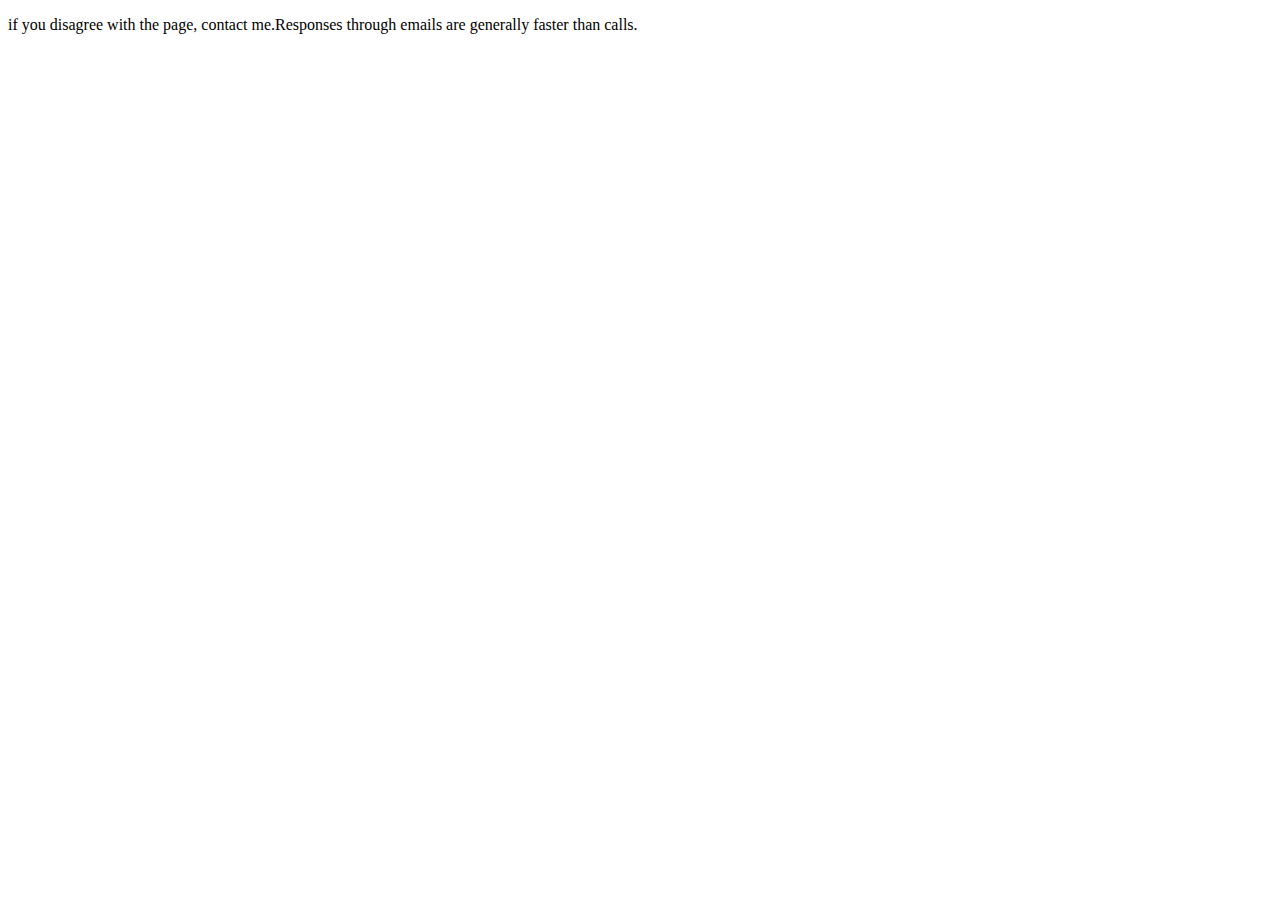
<file: contact.html>
<!DOCTYPE html>
<html lang="en">
<head>
    <meta charset="UTF-8">
    <meta name="viewport" content="width=device-width, initial-scale=1.0">
    <title>contact</title>
</head>
<body>
    <p>if you disagree with the page, contact me.Responses through emails are generally faster than calls. </p>
</body>
</html>
</file>
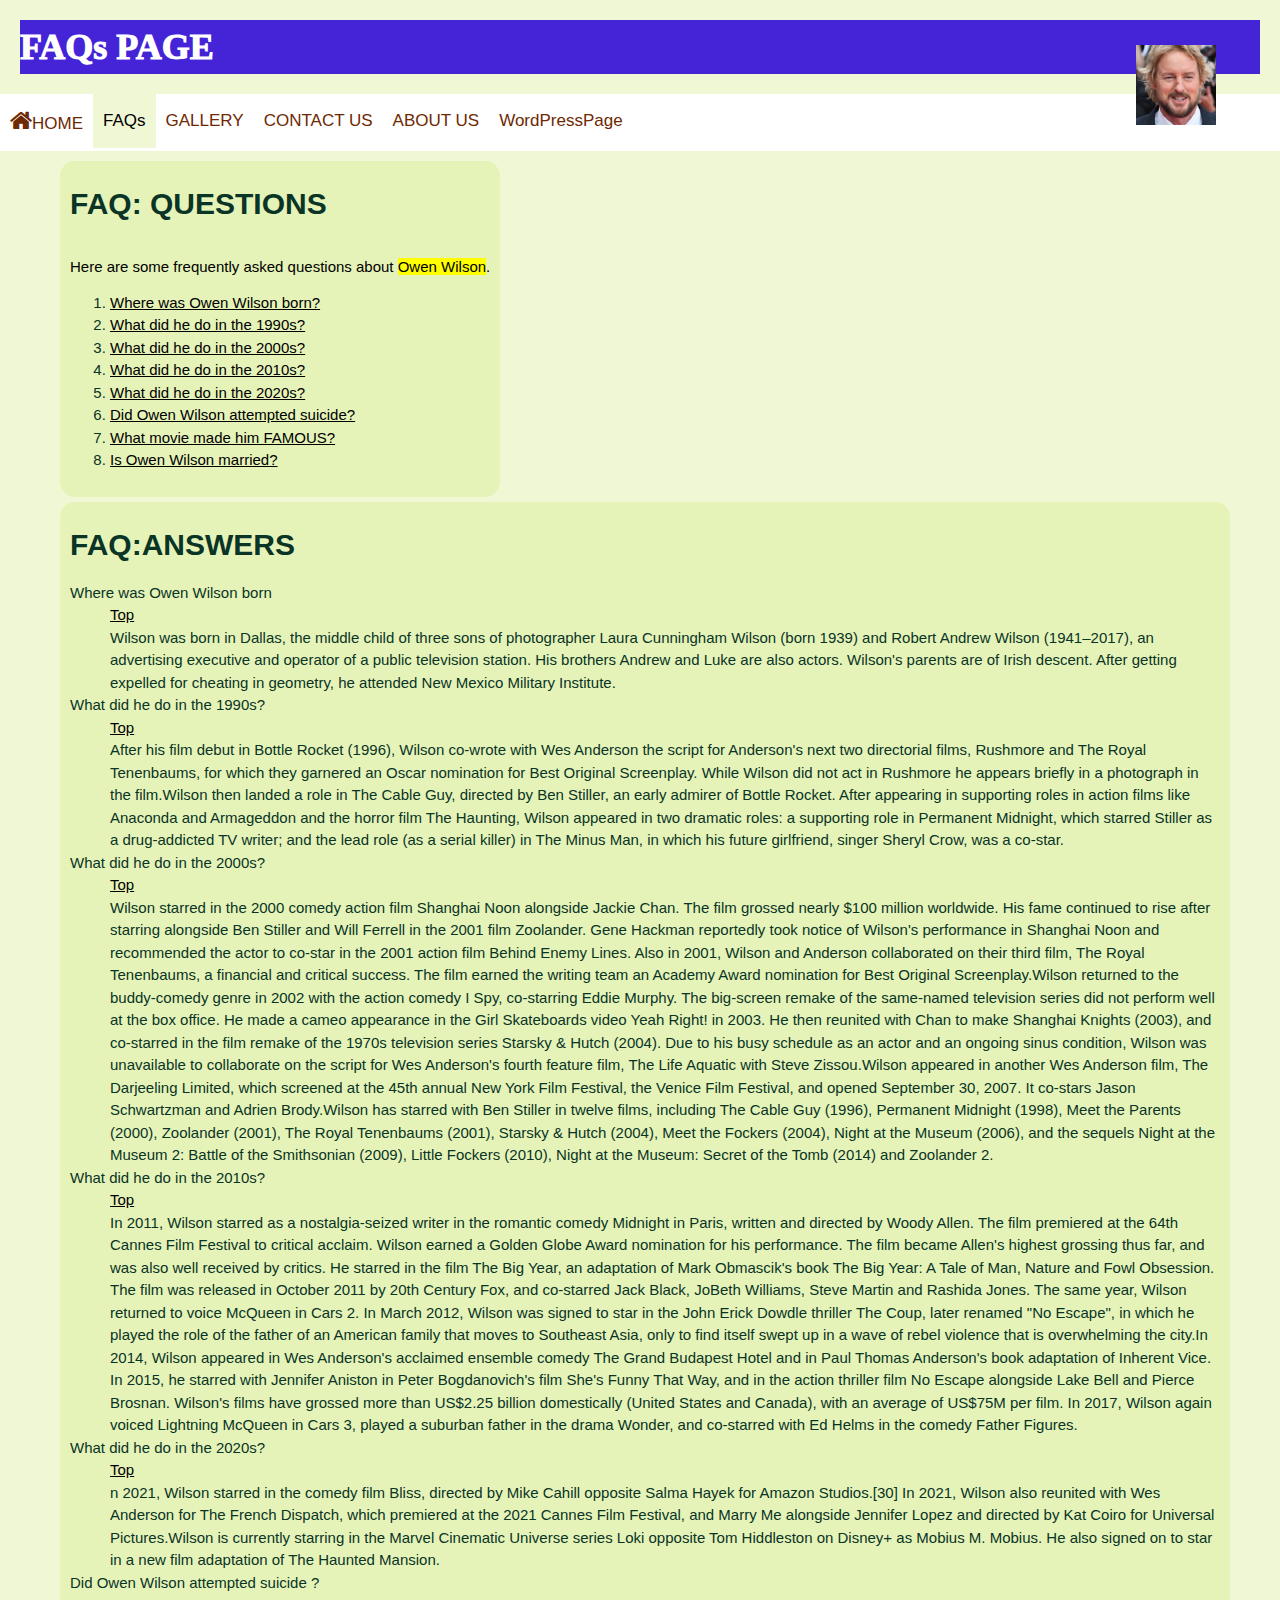
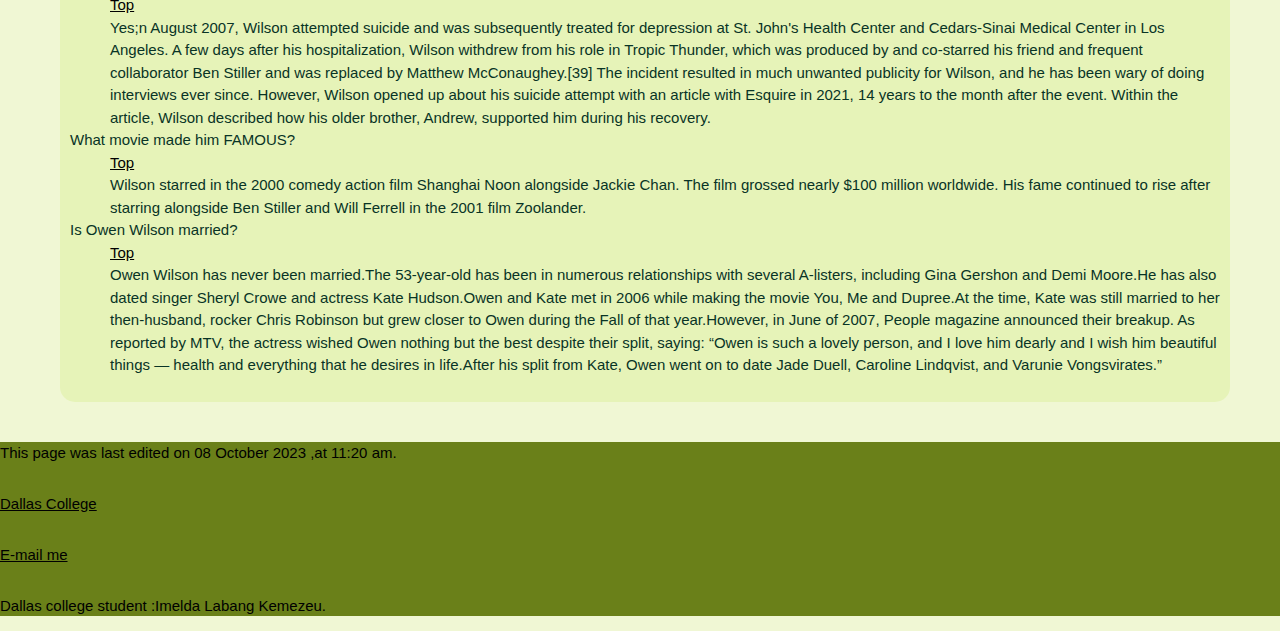
<file: faq.html>
<!DOCTYPE html>
<html lang="en">

<head>
  <meta charset="UTF-8">
  <meta name="viewport" content="width=device-width, initial-scale=1.0">
  <title>FAQ</title>
  <link rel="stylesheet" href="https://www.w3schools.com/w3css/4/w3.css">
  <link rel="stylesheet" href="https://cdnjs.cloudflare.com/ajax/libs/font-awesome/4.7.0/css/font-awesome.min.css">
  <link rel="stylesheet" href="css/style.css">
  <link rel="stylesheet" href="css/nav-menu.css">
  <link rel="stylesheet" href="css/layout.css">
  <link rel="apple-touch-icon" sizes="57x57" href="favicon/apple-icon-57x57.png">
  <link rel="apple-touch-icon" sizes="60x60" href="favicon/apple-icon-60x60.png">
  <link rel="apple-touch-icon" sizes="72x72" href="favicon/apple-icon-72x72.png">
  <link rel="apple-touch-icon" sizes="76x76" href="favicon/apple-icon-76x76.png">
  <link rel="apple-touch-icon" sizes="114x114" href="favicon/apple-icon-114x114.png">
  <link rel="apple-touch-icon" sizes="120x120" href="favicon/apple-icon-120x120.png">
  <link rel="apple-touch-icon" sizes="144x144" href="favicon/apple-icon-144x144.png">
  <link rel="apple-touch-icon" sizes="152x152" href="favicon/apple-icon-152x152.png">
  <link rel="apple-touch-icon" sizes="180x180" href="favicon/apple-icon-180x180.png">
  <link rel="icon" type="image/png" sizes="192x192" href="favicon/android-icon-192x192.png">
  <link rel="icon" type="image/png" sizes="32x32" href="favicon/favicon-32x32.png">
  <link rel="icon" type="image/png" sizes="96x96" href="favicon/favicon-96x96.png">
  <link rel="icon" type="image/png" sizes="16x16" href="favicon/favicon-16x16.png">
  <link rel="manifest" href="favicon/manifest.json">
  <meta name="msapplication-TileColor" content="favicon#ffffff">
  <meta name="msapplication-TileImage" content="favicon/ms-icon-144x144.png">
  <meta name="theme-color" content="favicon#ffffff">
</head>

<body class="style_group1">
  <header>
    <h1>FAQs PAGE</h1>
    <img src="image/owenwilsonlogo.png" alt="this is my logo image.">
  </header>
  <nav class="topnav">
    <a href="index.html"><i class="fa fa-home w3-xlarge"></i>HOME</a>
    <a class="active" href="faq.html">FAQs</a>
    <a href="gallery.html">GALLERY</a>
    <a href="contact-us.html">CONTACT US</a>
    <a href="about-us.html">ABOUT US</a>
    <a href="https://2learnwp.brookhavencollege.edu/OwenWilson/">WordPressPage</a>
  </nav>
  <!-- <nav>
    <a href="index.html">Home</a> | <a href="faq.html">FAQs</a> | <a href="gallery.html">GALLERY</a> |<a
      href="contact.html">CONTACT US</a>
  </nav> -->
  <main class="style_group2">
    <article>
      <h2 id="top">FAQ: QUESTIONS</h2>
      <p>Here are some frequently asked questions about <mark>Owen Wilson</mark>.</p>
      <ol>
        <li><a href="#1">Where was Owen Wilson born?</a></li>
        <li><a href="#2">What did he do in the 1990s?</a></li>
        <li><a href="#3">What did he do in the 2000s?</a> </li>
        <li><a href="#4">What did he do in the 2010s?</a></li>
        <li><a href="#5">What did he do in the 2020s?</a></li>
        <li><a href="#6">Did Owen Wilson attempted suicide?</a></li>
        <li><a href="#7">What movie made him FAMOUS?</a></li>
        <li><a href="#8">Is Owen Wilson married?</a></li>
      </ol>
    </article>
    <article>
      <h2>FAQ:ANSWERS</h2>
      <dl>
        <dt id="1">Where was Owen Wilson born</dt>
        <dd><a href="#top">Top</a></dd>
        <dd>Wilson was born in Dallas, the middle child of three sons of photographer Laura Cunningham Wilson (born
          1939) and Robert Andrew Wilson (1941–2017), an advertising executive and operator of a public television
          station. His brothers Andrew and Luke are also actors. Wilson's parents are of Irish descent. After
          getting expelled for cheating in geometry, he attended New Mexico Military Institute.</dd>
        <dt id="2">What did he do in the 1990s?</dt>
        <dd><a href="#top">Top</a></dd>
        <dd>After his film debut in Bottle Rocket (1996), Wilson co-wrote with Wes Anderson the script for
          Anderson's next two directorial films, Rushmore and The Royal Tenenbaums, for which they garnered an
          Oscar nomination for Best Original Screenplay. While Wilson did not act in Rushmore he appears briefly
          in a photograph in the film.Wilson then landed a role in The Cable Guy, directed by Ben
          Stiller, an early admirer of Bottle Rocket. After appearing in supporting roles in action films like
          Anaconda and Armageddon and the horror film The Haunting, Wilson appeared in two dramatic roles: a
          supporting role in Permanent Midnight, which starred Stiller as a drug-addicted TV writer; and the lead
          role (as a serial killer) in The Minus Man, in which his future girlfriend, singer Sheryl Crow, was a
          co-star.</dd>
        <dt id="3">What did he do in the 2000s?</dt>
        <dd><a href="#top">Top</a></dd>
        <dd>Wilson starred in the 2000 comedy action film Shanghai Noon alongside Jackie Chan. The film grossed
          nearly $100 million worldwide. His fame continued to rise after starring alongside Ben Stiller and Will
          Ferrell in the 2001 film Zoolander. Gene Hackman reportedly took notice of Wilson's performance in
          Shanghai Noon and recommended the actor to co-star in the 2001 action film Behind Enemy Lines. Also in
          2001, Wilson and Anderson collaborated on their third film, The Royal Tenenbaums, a financial and
          critical success. The film earned the writing team an Academy Award nomination for Best Original
          Screenplay.Wilson returned to the buddy-comedy genre in 2002 with the action comedy I Spy, co-starring
          Eddie Murphy. The big-screen remake of the same-named television series did not perform well at the box
          office. He made a cameo appearance in the Girl Skateboards video Yeah Right! in 2003. He then reunited
          with Chan to make Shanghai Knights (2003), and co-starred in the film remake of the 1970s television
          series Starsky & Hutch (2004). Due to his busy schedule as an actor and an ongoing sinus condition,
          Wilson was unavailable to collaborate on the script for Wes Anderson's fourth feature film, The Life
          Aquatic with Steve Zissou.Wilson appeared in another Wes Anderson film, The Darjeeling Limited, which
          screened at the 45th annual New York Film Festival, the Venice Film Festival, and opened September 30,
          2007. It co-stars Jason Schwartzman and Adrien Brody.Wilson has starred with Ben Stiller in twelve
          films, including The Cable Guy (1996), Permanent Midnight (1998), Meet the Parents (2000), Zoolander
          (2001), The Royal Tenenbaums (2001), Starsky & Hutch (2004), Meet the Fockers (2004), Night at the
          Museum (2006), and the sequels Night at the Museum 2: Battle of the Smithsonian (2009), Little Fockers
          (2010), Night at the Museum: Secret of the Tomb (2014) and Zoolander 2. </dd>
        <dt id="4">What did he do in the 2010s?</dt>
        <dd><a href="#top">Top</a></dd>
        <dd>In 2011, Wilson starred as a nostalgia-seized writer in the romantic comedy Midnight in Paris, written
          and directed by Woody Allen. The film premiered at the 64th Cannes Film Festival to critical acclaim.
          Wilson earned a Golden Globe Award nomination for his performance. The film became Allen's highest
          grossing thus far, and was also well received by critics. He starred in the film The Big Year,
          an adaptation of Mark Obmascik's book The Big Year: A Tale of Man, Nature and Fowl Obsession. The
          film was released in October 2011 by 20th Century Fox, and co-starred Jack Black, JoBeth Williams, Steve
          Martin and Rashida Jones. The same year, Wilson returned to voice McQueen in Cars 2. In March 2012,
          Wilson was signed to star in the John Erick Dowdle thriller The Coup, later renamed "No Escape", in
          which he played the role of the father of an American family that moves to Southeast Asia, only to find
          itself swept up in a wave of rebel violence that is overwhelming the city.In 2014, Wilson appeared in
          Wes Anderson's acclaimed ensemble comedy The Grand Budapest Hotel and in Paul Thomas Anderson's book
          adaptation of Inherent Vice. In 2015, he starred with Jennifer Aniston in Peter Bogdanovich's film
          She's Funny That Way, and in the action thriller film No Escape alongside Lake Bell and Pierce Brosnan.
          Wilson's films have grossed more than US$2.25 billion domestically (United States and Canada), with an
          average of US$75M per film. In 2017, Wilson again voiced Lightning McQueen in Cars 3, played a suburban
          father in the drama Wonder, and co-starred with Ed Helms in the comedy Father Figures.</dd>
        <dt id="5">What did he do in the 2020s?</dt>
        <dd><a href="#top">Top</a></dd>
        <dd>n 2021, Wilson starred in the comedy film Bliss, directed by Mike Cahill opposite Salma Hayek for Amazon
          Studios.[30] In 2021, Wilson also reunited with Wes Anderson for The French Dispatch, which premiered at
          the 2021 Cannes Film Festival, and Marry Me alongside Jennifer Lopez and directed by Kat Coiro for
          Universal Pictures.Wilson is currently starring in the Marvel Cinematic Universe series Loki opposite
          Tom Hiddleston on Disney+ as Mobius M. Mobius. He also signed on to star in a new film adaptation of The
          Haunted Mansion.</dd>
        <dt id="6">Did Owen Wilson attempted suicide ?</dt>
        <dd><a href="#top">Top</a></dd>
        <dd>Yes;n August 2007, Wilson attempted suicide and was subsequently treated for depression at St. John's
          Health Center and Cedars-Sinai Medical Center in Los Angeles. A few days after his
          hospitalization, Wilson withdrew from his role in Tropic Thunder, which was produced by and
          co-starred his friend and frequent collaborator Ben Stiller and was replaced by Matthew McConaughey.[39]
          The incident resulted in much unwanted publicity for Wilson, and he has been wary of doing interviews
          ever since. However, Wilson opened up about his suicide attempt with an article with Esquire in
          2021, 14 years to the month after the event. Within the article, Wilson described how his older brother,
          Andrew, supported him during his recovery.</dd>
        <dt id="7">What movie made him FAMOUS?</dt>
        <dd><a href="#top">Top</a></dd>
        <dd>Wilson starred in the 2000 comedy action film Shanghai Noon alongside Jackie Chan. The film grossed
          nearly $100 million worldwide. His fame continued to rise after starring alongside Ben Stiller and Will
          Ferrell in the 2001 film Zoolander.</dd>
        <dt id="8">Is Owen Wilson married?</dt>
        <dd><a href="#top">Top</a></dd>
        <dd>Owen Wilson has never been married.The 53-year-old has been in numerous relationships with several
          A-listers, including Gina Gershon and Demi Moore.He has also dated singer Sheryl Crowe and actress Kate
          Hudson.Owen and Kate met in 2006 while making the movie You, Me and Dupree.At the time, Kate was still
          married to her then-husband, rocker Chris Robinson but grew closer to Owen during the Fall of that
          year.However, in June of 2007, People magazine announced their breakup. As reported by MTV, the actress
          wished Owen nothing but the best despite their split, saying: “Owen is such a lovely person, and I love
          him dearly and I wish him beautiful things — health and everything that he desires in life.After his
          split from Kate, Owen went on to date Jade Duell, Caroline Lindqvist, and Varunie Vongsvirates.”

        </dd>
      </dl>
    </article>
  </main>
  <footer class="style_group3">
    <p>This page was last edited on 08 October 2023 ,at 11:20 am.</p>
    <p><a href="https://www.dallascollege.edu/pages/default.aspx">Dallas College</a></p>
    <p><a href="mailto:imeldalab20@gmail.com"> E-mail me</a></p>
    <p>Dallas college student :Imelda Labang Kemezeu.</p>
  </footer>
</body>

</html>
</file>
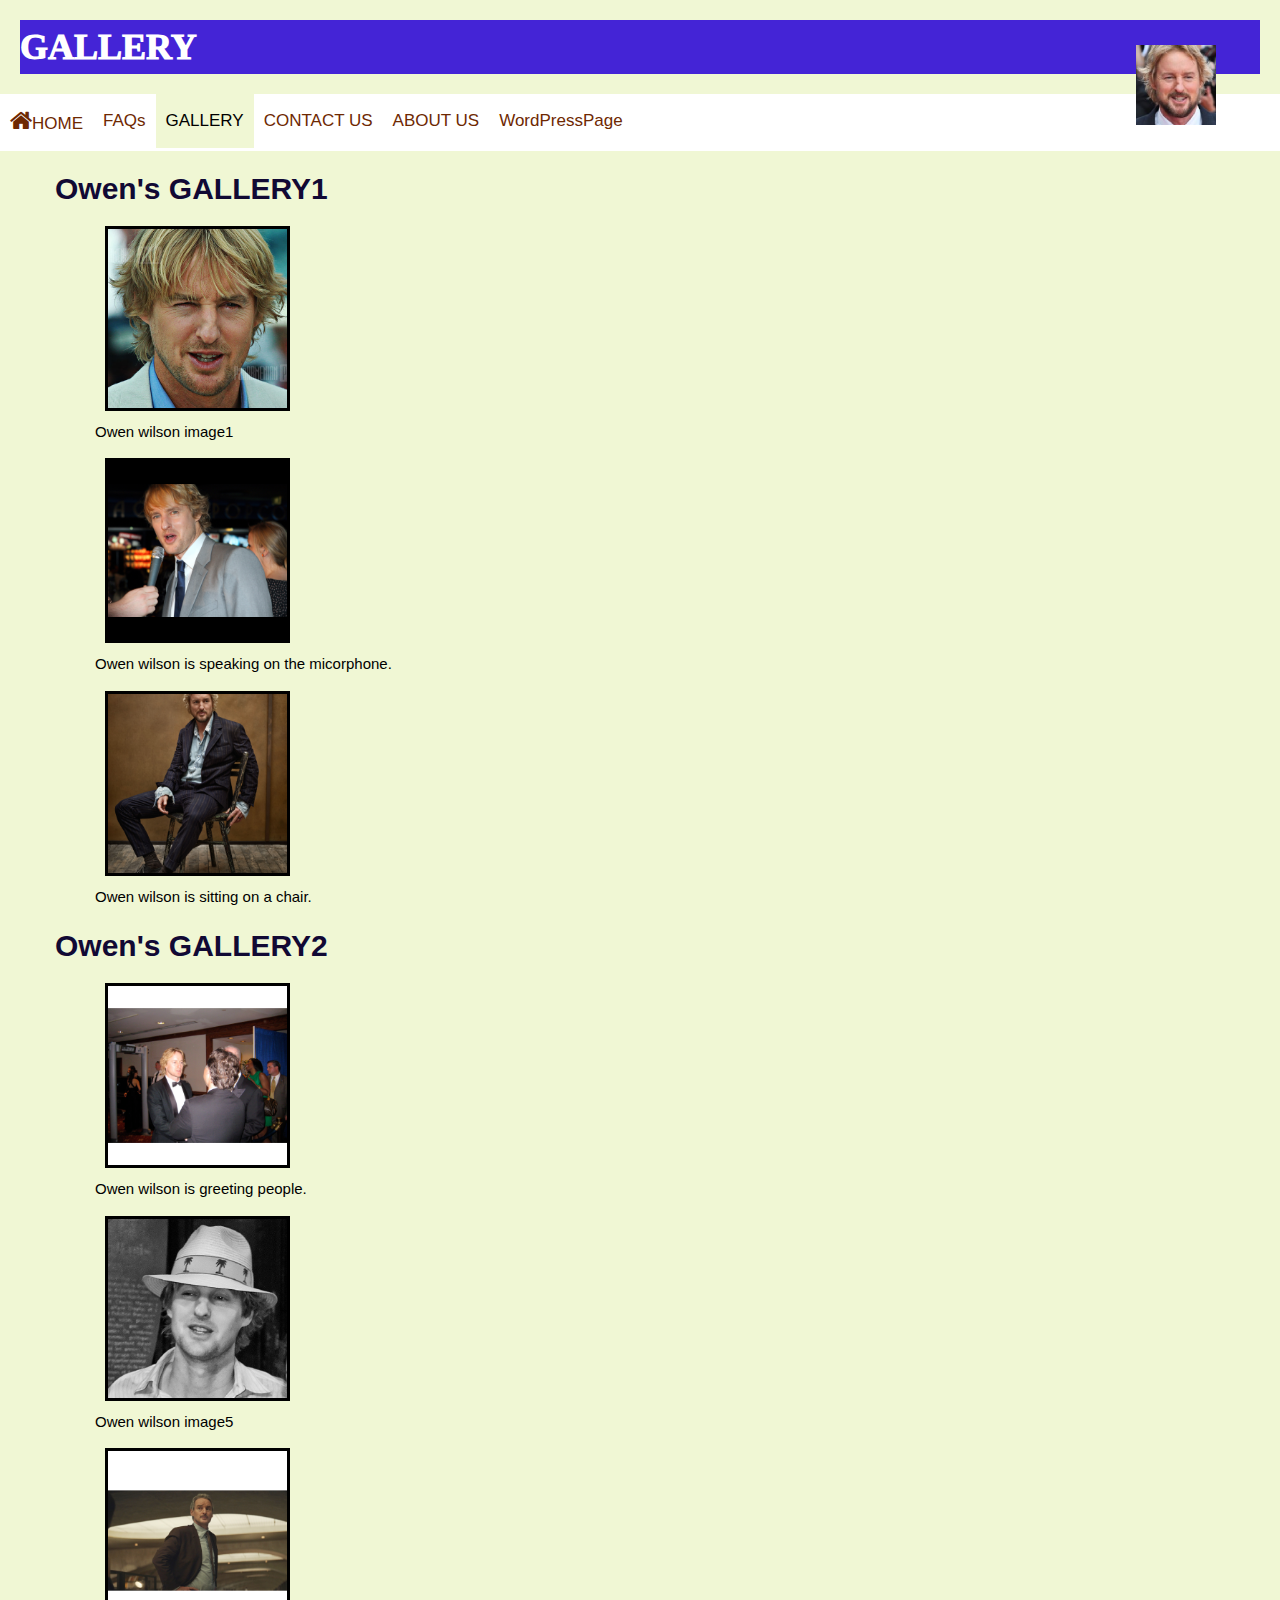
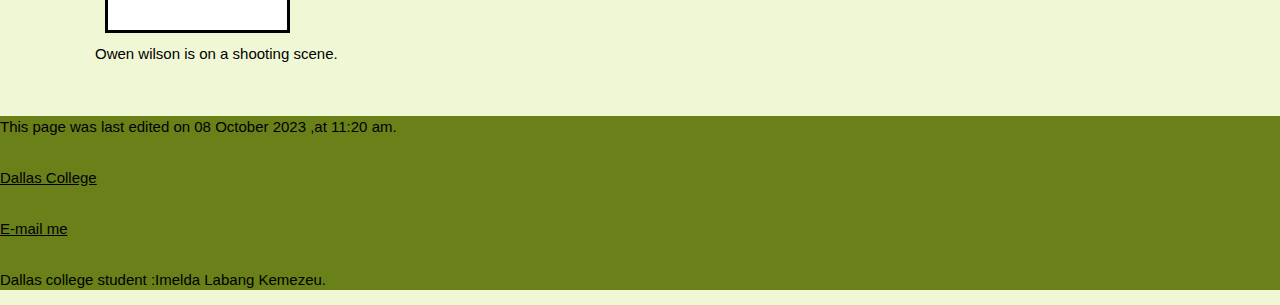
<file: gallery.html>
<!DOCTYPE html>
<html lang="en">

<head>
  <meta charset="UTF-8">
  <meta name="viewport" content="width=device-width, initial-scale=1.0">
  <title>Owen Wilson's GALLERY</title>
  <link rel="stylesheet" href="https://www.w3schools.com/w3css/4/w3.css">
  <link rel="stylesheet" href="https://cdnjs.cloudflare.com/ajax/libs/font-awesome/4.7.0/css/font-awesome.min.css">
  <link rel="stylesheet" href="css/style.css">
  <link rel="stylesheet" href="css/nav-menu.css">
  <link rel="stylesheet" href="css/layout.css">
  <link rel="apple-touch-icon" sizes="57x57" href="favicon/apple-icon-57x57.png">
  <link rel="apple-touch-icon" sizes="60x60" href="favicon/apple-icon-60x60.png">
  <link rel="apple-touch-icon" sizes="72x72" href="favicon/apple-icon-72x72.png">
  <link rel="apple-touch-icon" sizes="76x76" href="favicon/apple-icon-76x76.png">
  <link rel="apple-touch-icon" sizes="114x114" href="favicon/apple-icon-114x114.png">
  <link rel="apple-touch-icon" sizes="120x120" href="favicon/apple-icon-120x120.png">
  <link rel="apple-touch-icon" sizes="144x144" href="favicon/apple-icon-144x144.png">
  <link rel="apple-touch-icon" sizes="152x152" href="favicon/apple-icon-152x152.png">
  <link rel="apple-touch-icon" sizes="180x180" href="favicon/apple-icon-180x180.png">
  <link rel="icon" type="image/png" sizes="192x192" href="favicon/android-icon-192x192.png">
  <link rel="icon" type="image/png" sizes="32x32" href="favicon/favicon-32x32.png">
  <link rel="icon" type="image/png" sizes="96x96" href="favicon/favicon-96x96.png">
  <link rel="icon" type="image/png" sizes="16x16" href="favicon/favicon-16x16.png">
  <link rel="manifest" href="favicon/manifest.json">
  <meta name="msapplication-TileColor" content="favicon#ffffff">
  <meta name="msapplication-TileImage" content="favicon/ms-icon-144x144.png">
  <meta name="theme-color" content="favicon#ffffff">
</head>

<body class="style_group1">
  <header>
    <h1>GALLERY</h1>
    <img src="image/owenwilsonlogo.png" alt="this is my logo image.">
  </header>
  <nav class="topnav">
    <a href="index.html"><i class="fa fa-home w3-xlarge"></i>HOME</a>
    <a href="faq.html">FAQs</a>
    <a class="active" href="gallery.html">GALLERY</a>
    <a href="contact-us.html">CONTACT US</a>
    <a href="about-us.html">ABOUT US</a>
    <a href="https://2learnwp.brookhavencollege.edu/OwenWilson/">WordPressPage</a>
  </nav>
  <!-- <nav>
    <a href="index.html">Home</a> | <a href="faq.html">FAQs</a> | <a href="gallery.html">GALLERY</a> |<a
      href="contact.html">CONTACT US</a>
  </nav> -->
  <main>
    <h2> Owen's GALLERY1 </h2>

    <figure>
      <a href="image/owenwilson1_lg.jpg" target="_blank"><img src="image/owenwilson_thumb1.png"
          alt="It is an Image of Owen"></a>
      <figcaption>Owen wilson image1</figcaption>
    </figure>
    <figure>
      <a href="image/owenwilson2_lg.jpg" target="_blank"><img src="image/owenwilson_thumb2.png"
          alt="This is my picture"></a>
      <figcaption>Owen wilson is speaking on the micorphone.</figcaption>
    </figure>
    <figure>
      <a href="image/owenwilson3_lg.jpg" target="_blank"><img src="image/owenwilson_thumb3.png" alt="My picture"></a>
      <figcaption>Owen wilson is sitting on a chair.</figcaption>
    </figure>
    <h2> Owen's GALLERY2 </h2>
    <figure>
      <a href="image/owenwilson4_lg.jpg" target="_blank"><img src="image/owenwilson_thumb4.png"
          alt="My Image of Owen Wilson."></a>
      <figcaption>Owen wilson is greeting people.</figcaption>
    </figure>
    <figure>
      <a href="image/owenwilson5_lg.jpg" target="_blank"><img src="image/owenwilson_thumb5.png"
          alt="Picture of Owen Wilson"></a>
      <figcaption>Owen wilson image5</figcaption>
    </figure>
    <figure>
      <a href="image/owenwilson_lg6.jpg" target="_blank"><img src="image/owenwilson6_thumb6.png"
          alt="Owen Wilson's picture"></a>
      <figcaption>Owen wilson is on a shooting scene.</figcaption>
    </figure>

  </main>
  <footer class="style_group3">
    <p>This page was last edited on 08 October 2023 ,at 11:20 am.</p>
    <p><a href="https://www.dallascollege.edu/pages/default.aspx">Dallas College</a></p>
    <p><a href="mailto:imeldalab20@gmail.com"> E-mail me</a></p>
    <p>Dallas college student :Imelda Labang Kemezeu.</p>

  </footer>
</body>

</html>
</file>
<file: css/style.css>
/* #F0F7D4 light */
/* #4424D6 blue */
/* #6a8019  green */
/* #B2D732 light green */
/* #FC600A red */
/* #110934 light black */
/* #093426 black green */
/* #0000FF dark blue */
/* #E6F3B8 clear green */
/* #98d3c9 clear */
/* #696969 light silver */
/* FFFFFF white */
header{
    background-color:#4424D6;
    margin:20px;;
}
footer{
  background-color:#6a8019 ;
}
nav{
  background-color:#FC600A  ;
}
article{
  background-color:#E6F3B8;
}
h1{
  font-family:serif,sans-serif,fantasy ;
  font-weight: 1000;
  color:#FFFFFF;
}

h2,h3{
  font-family: 'Segoe UI', Tahoma, Geneva, Verdana, sans-serif;
  font-weight: 900;
}
h3{
  color: #696969;
}
p,figure{
  font-family:'Trebuchet MS', 'Lucida Sans Unicode', 'Lucida Grande', 'Lucida Sans', Arial, sans-serif;
  font-weight: lighter;
  color:black
}
.style_group1{
  color: #110934  ;
  background-color:#F0F7D4 ;
}

.style_group2{
  color:#093426;
  background-color:#F0F7D4 ;

}
.style_group3{
  color: black;
  background-color:#6a8019 ;
}
table {
  border-collapse: collapse;
  width: 50%;
}

th {
  height: 70px;
}

td {
  height: 50px;
  text-align: center;
}
tbody tr:hover {
  background-color:#FC600A  ;
}
thead tr {
  background-color:#696969;
  color:#E6F3B8;
}
td, th {
  border:1px solid;
  padding: 4px;
}
fieldset {
  width:30%;
  margin: auto;
}
a:link { color:black; } /* unvisited link */
a:visited { color:#B2D732; } /* visited link */
a:hover { color:#98d3c9; } /* mouse over link */
a:active { color:#0000FF; }  /* selected link */

.inputSize {
  width: 100%;
}
</file>
<file: css/nav-menu.css>
/* Set nav to sticky or fixed */
/* Add a black background color to the top navigation */
.topnav {
  background-color:#FFFFFF ;
  overflow: hidden;
  position:sticky;
  top:0;

}

/* Style the links inside the navigation bar */
.topnav a { 
  float: left;
  color:#6E2802;
  text-align: center;
  padding: 14px 10px;
  text-decoration: none;
  font-size: 17px;
  background-color:#FFFFFF ;
  
}


/* Change the color of links on hover */
.topnav a:hover {
  background-color:#FDCFB4;
  color:black;
}

/* Add a color to the active/current link */
.topnav a.active {
  background-color:#F0F7D4;
  color:black;
}
</file>
<file: css/layout.css>
/* box-models */
* {
    box-sizing: border-box;
}

html {
    -ms-text-size-adjust: 100%;
    -webkit-text-size-adjust: 100%
  }

header img {
    position: absolute;
    right: 5%;
    z-index: 4;
    width: auto;
    max-width: 15vw;
    height:auto;
    top:3rem;
}
main {
    margin: 0 3em;
    padding: 5px 10px;
  }


article {
    content: "";
    clear: both;
    border-radius: 15px;
    width: 100%;
    max-width:max-content;
    min-width:min-content;
    display: table;
    margin: 5px;
    padding: 10px;


}


figure img {
    display: block;
    clear: both;
    height: 185px;
    width: 185px;
    margin: 10px;
    margin-right: auto;
    border: solid medium black;
    box-sizing: border-box;
    max-width:  100%;
}
figcaption {
    clear: both;   
  }
  

p {
    line-height: 1.4;
    margin-top: 2em;
}
</file>
